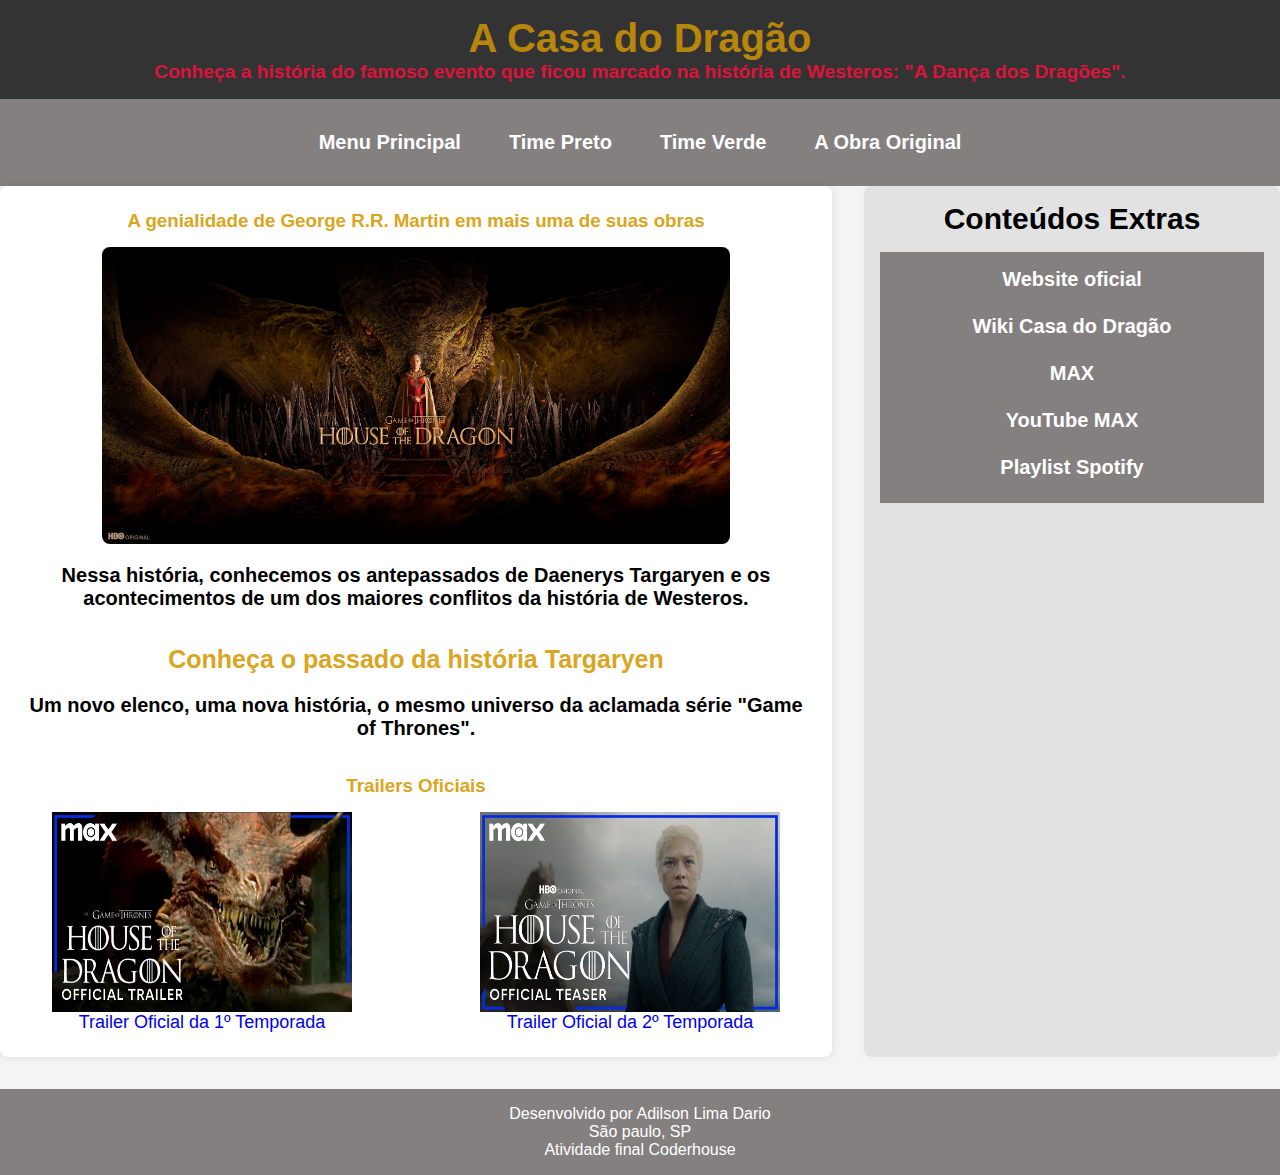
<file: entrega_2/index.html>
<!DOCTYPE html>
<html lang="pt-br">
<head>
  <meta charset="UTF-8">
  <meta name="viewport" content="width=device-width, initial-scale=1.0">
  <title>A Casa do Dragão</title>
  <link rel="stylesheet" href="index.css">  
</head>
<body>
  <header class="header">
    <h1>A Casa do Dragão</h1>
    <h2>Conheça a história do famoso evento que ficou marcado na história de Westeros: "A Dança dos Dragões".</h2>
  </header>
  <nav>
    <ul class="nav1">
        <li><a href="index.html">Menu Principal</a></li>
        <li><a href="blacks.html">Time Preto</a></li>
        <li><a href="greens.html">Time Verde</a></li>
        <li><a href="original.html">A Obra Original</a></li>
    </ul>
  </nav>
  
<div class="content-container">
<main class="main-content">
      <h3 class="subtitle">A genialidade de George R.R. Martin em mais uma de suas obras</h3>
      <img src="wallpaper1.jpg" img class="img" alt="Wallpaper principal">
      <p class="text">Nessa história, conhecemos os antepassados de Daenerys Targaryen e os acontecimentos de um dos maiores conflitos da história de Westeros.</p>
      <article>
        <h4 class="h4">Conheça o passado da história Targaryen</h4>
        <p class="text">Um novo elenco, uma nova história, o mesmo universo da aclamada série "Game of Thrones".</p>

        <h3 class="subtitle"> Trailers Oficiais</h3>
        <ul class="ultrailer">
        <li><a class="atrailer" href="https://www.youtube.com/watch?v=DotnJ7tTA34"> <img class="imgtrailer" src="season1.jpg"> Trailer Oficial da 1º Temporada</a></li>
        <li><a class="atrailer" href="https://www.youtube.com/watch?v=YN2H_sKcmGw&list=PLSduohp5OGX4fboWMhZuOqk27Zlq2EUeV"> <img class="imgtrailer" src="season 2.jpg"> Trailer Oficial da 2º Temporada</a></li>
        </ul>
      
  </main>
  <aside class="sidebar">
    <h2>Conteúdos Extras</h2>
    <nav>
      <ul>
        <li><a href="https://www.hbo.com/house-of-the-dragon">Website oficial</a></li>
        <li><a href="https://gameofthrones.fandom.com/pt-br/wiki/House_of_the_Dragon">Wiki Casa do Dragão</a></li>
        <li><a href="https://www.max.com/br/pt?utm_id=1011l5873&utm_source=digchic&utm_medium=affiliate&clickref=1101lyJaDHwi&gad_source=1&gclid=CjwKCAjwy8i0BhAkEiwAdFaeGKothVwg1LBsmXryLaMIg0ZqsEaGml15W250j-syJ6tujE3r27wVnxoCEbsQAvD_BwE">MAX</a></li>
        <li><a href="https://www.youtube.com/@StreamOnMax">YouTube MAX</a></li>
        <li><a href="https://open.spotify.com/intl-pt/album/5gD5rf2UnvG1TYUHVv4vjv?si=tFVCHf9vQ6Wj4YvXyGjpeA">Playlist Spotify</a></li>
      </ul>
  </aside>
 </article>
</div>
  <footer class="footer">
    <p>Desenvolvido por Adilson Lima Dario</p>
    <p>São paulo, SP</p>
    <p>Atividade final Coderhouse</p>
  </div>
  </footer>
</body>
</html>
</file>
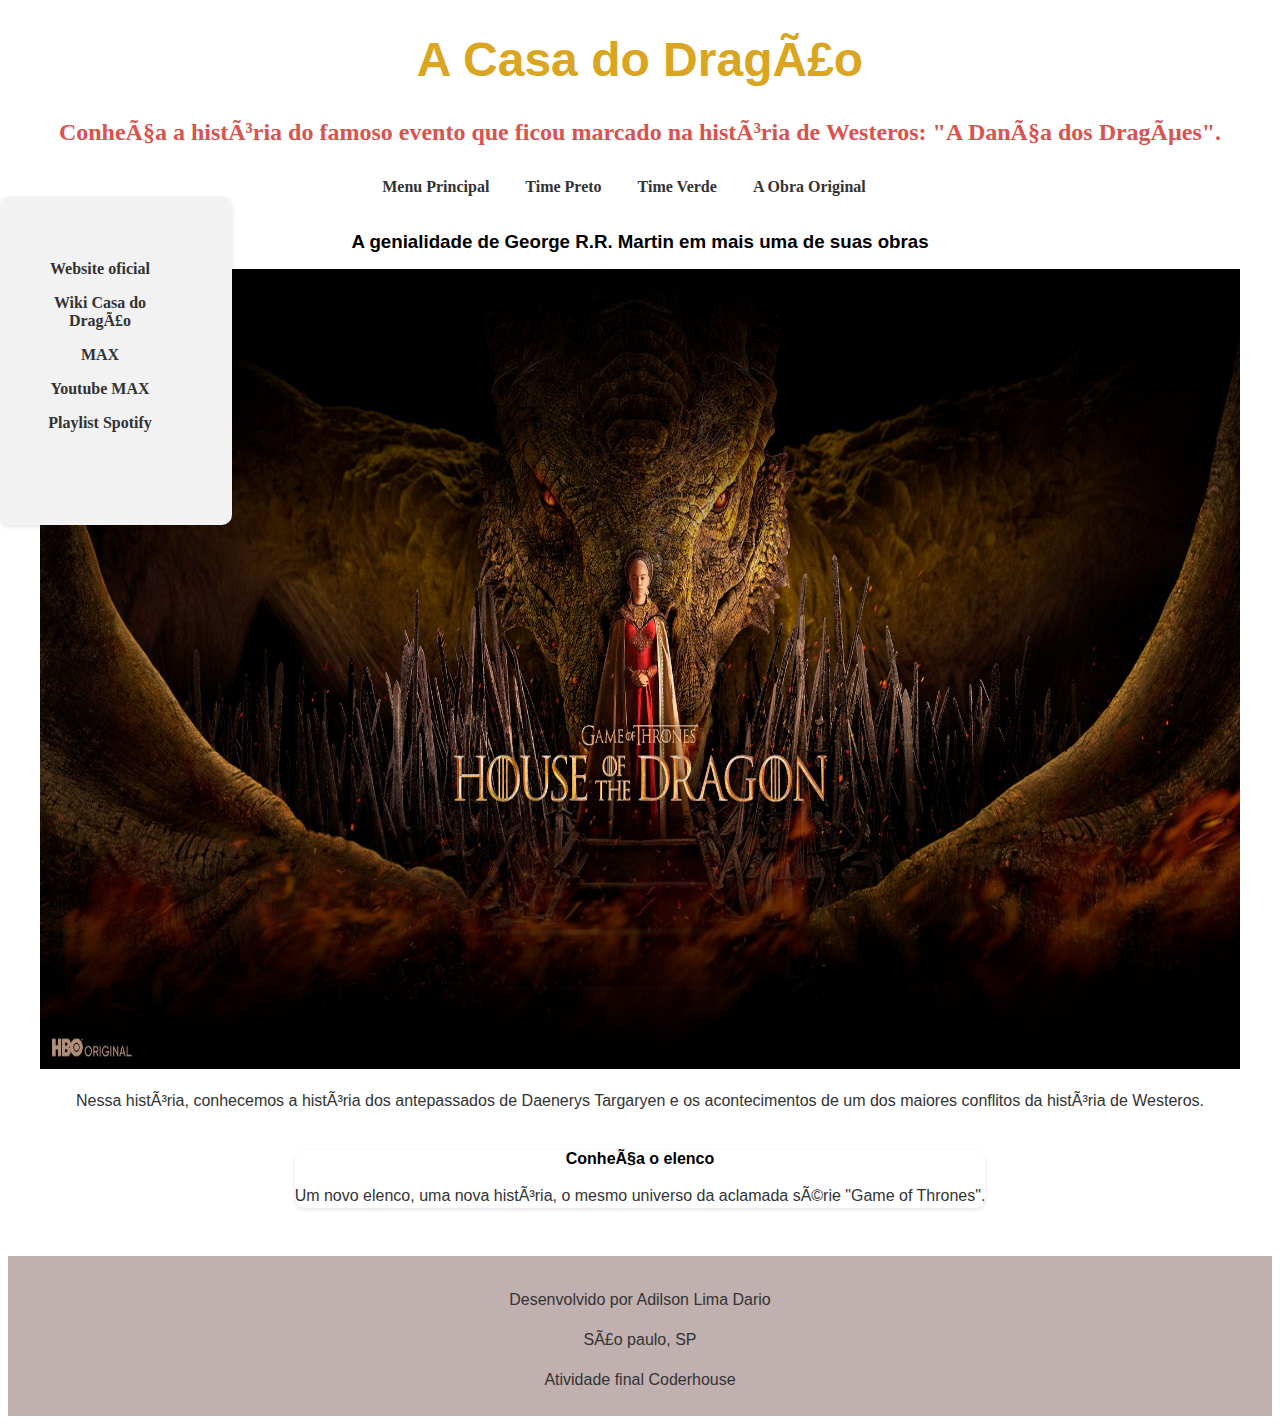
<file: projeto_final/index.html>
<!DOCTYPE html>
<html lang="português BR">

<head>
    <meta charset="UTF -8">
    <title>House of the Dragon</title>
    <meta name="description=" content="Conheça a história de Westeros 200 anos antes dos eventos de game of thrones">
    <link rel="stylesheet" href="index.css">
 </head>
   
<body>
    <header>
        <h1>A Casa do Dragão</h1>
            <h2>Conheça a história do famoso evento que ficou marcado na história de Westeros: "A Dança dos Dragões".</h2>
    </header>

    <nav>
        <ul>
            <li><a href="index.html">Menu Principal</a></li>
            <li><a href="blacks.html">Time Preto</a></li>
            <li><a href="greens.html">Time Verde</a></li>
            <li><a href="original.html">A Obra Original</a></li>
        </ul>
    </nav>

    <aside>
        <nav>
            <ul>
                <li><a href="https://www.hbo.com/house-of-the-dragon">Website oficial<a/></li>
                <li><a href="https://gameofthrones.fandom.com/pt-br/wiki/House_of_the_Dragon">Wiki Casa do Dragão</a></li>
                <li><a href="https://www.max.com/br/pt?utm_id=1011l5873&utm_source=digchic&utm_medium=affiliate&clickref=1101lyJaDHwi&gad_source=1&gclid=CjwKCAjwy8i0BhAkEiwAdFaeGKothVwg1LBsmXryLaMIg0ZqsEaGml15W250j-syJ6tujE3r27wVnxoCEbsQAvD_BwE">MAX</a></li>
                <li><a href="https://www.youtube.com/@StreamOnMax">Youtube MAX</a></li>
                <li><a href="https://open.spotify.com/intl-pt/album/5gD5rf2UnvG1TYUHVv4vjv?si=tFVCHf9vQ6Wj4YvXyGjpeA">Playlist Spotify</a></li>
        </ul>
        </nav>
    </aside>

    <main class="container">
       <div class="bloco-1">
                <h3>A genialidade de George R.R. Martin em mais uma de suas obras</h3>
                    <img src="wallpaper1.jpg" alt="Wallpaper principal">
                    <p> Nessa história, conhecemos a história dos antepassados de Daenerys Targaryen e os acontecimentos de um dos maiores conflitos da história de Westeros.</p>
            </article>
        </div>

           <div class="bloco-2">
            <article>
                <h4>Conheça o elenco</h4>
                    <p>Um novo elenco, uma nova história, o mesmo universo da aclamada série "Game of Thrones".</p>
            </article>
        </div> 
        </main>

    <footer>
        <p>Desenvolvido por Adilson Lima Dario</p>
        <p>São paulo, SP</p>
        <p>Atividade final Coderhouse</p>
    </footer>

</body>
</file>
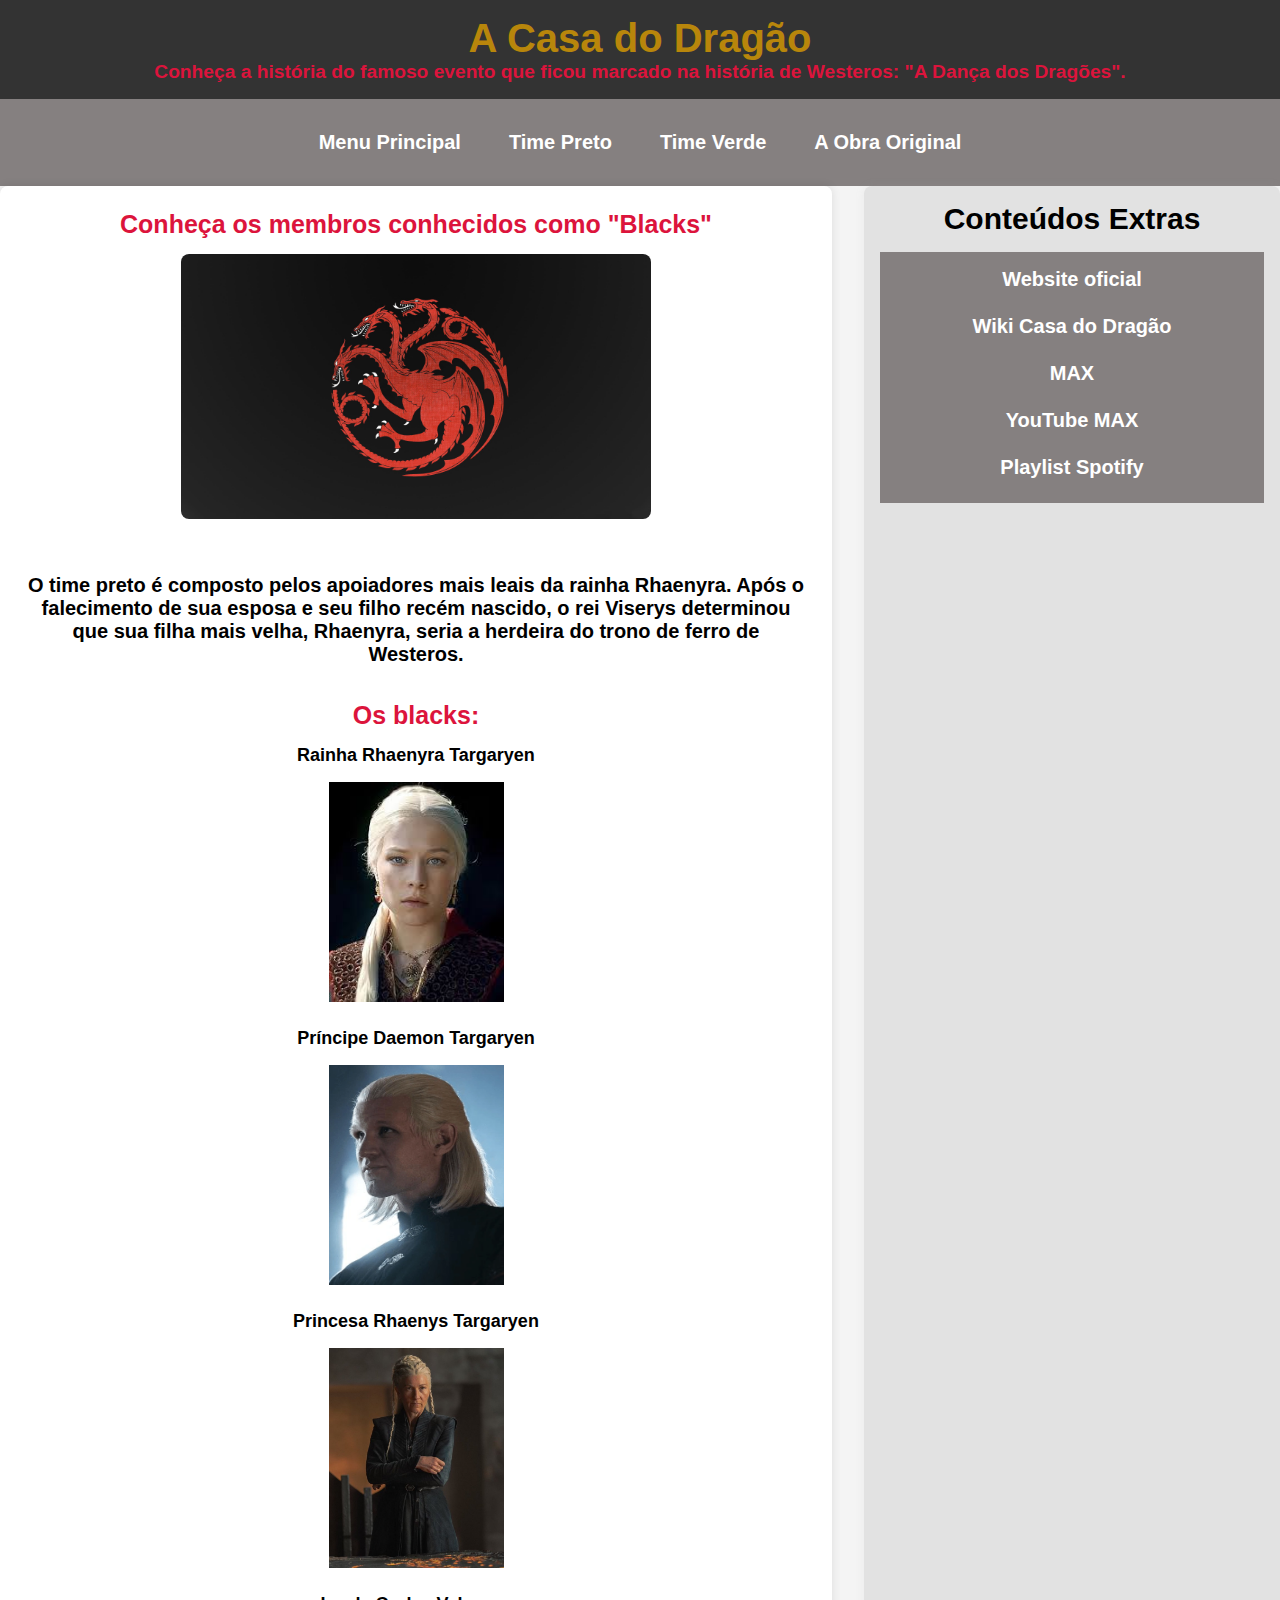
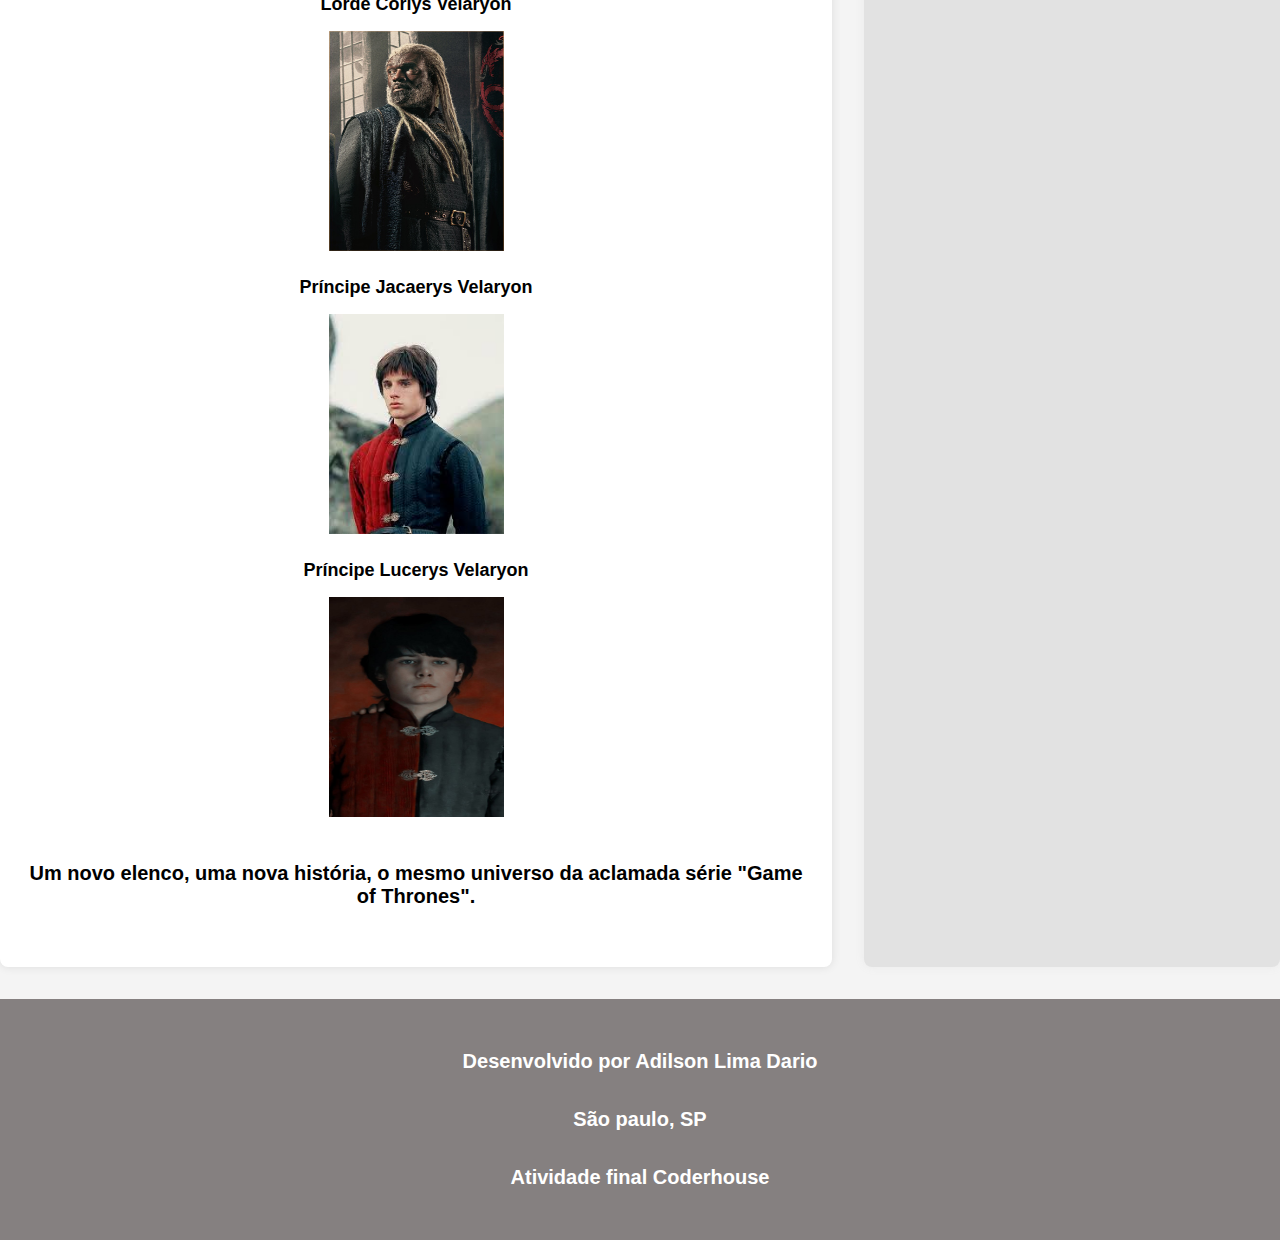
<file: entrega_2/blacks.html>
<!DOCTYPE html>
<html lang="pt-br">
<head>
  <meta charset="UTF-8">
  <meta name="viewport" content="width=device-width, initial-scale=1.0">
  <title>Blacks</title>
  <link rel="stylesheet" href="blacks.css">  
</head>
<body>
  <header class="header">
    <h1>A Casa do Dragão</h1>
    <h2>Conheça a história do famoso evento que ficou marcado na história de Westeros: "A Dança dos Dragões".</h2>
  </header>
  
  <nav>
    <ul class="nav1">
      <li><a href="index.html">Menu Principal</a></li>
      <li><a href="blacks.html">Time Preto</a></li>
      <li><a href="greens.html">Time Verde</a></li>
      <li><a href="original.html">A Obra Original</a></li>
    </ul>
  </nav>

  <div class="content-container">
    <main class="main-content">
      <h3 class="subtitle">Conheça os membros conhecidos como "Blacks"</h3>
        <img src="blackswall.jpg" class="img" alt="Blacks Wall">
        <p class="p">O time preto é composto pelos apoiadores mais leais da rainha Rhaenyra. Após o falecimento de sua esposa e seu filho recém nascido, o rei Viserys determinou que sua filha mais velha, Rhaenyra, seria a herdeira do trono de ferro de Westeros.</p>
       
        <h3 class="subtitle">Os blacks:</h3> 
        <ul class="ultrailer">
          <li><a class="atrailer">Rainha Rhaenyra Targaryen</a></li>
          <img src="rhaenyra.jpg" alt="Rhaenyra Targaryen" class="imgtrailer">
          <li><a class="atrailer">Príncipe Daemon Targaryen</a></li>
          <img src="daemon.jpg" alt="Daemon Targaryen" class="imgtrailer">
          <li><a class="atrailer">Princesa Rhaenys Targaryen</a></li>
          <img src="rhaenys.jpg" alt="Rhaenys Targaryen" class="imgtrailer">
          <li><a class="atrailer"> Lorde Corlys Velaryon</a></li>
          <img src="corlys.jpg" alt="Corlys Velaryon" class="imgtrailer">
          <li><a class="atrailer">Príncipe Jacaerys Velaryon</a></li>
          <img src="jacaerys.jpg" alt="Jacaerys Velaryon" class="imgtrailer">
          <li><a class="atrailer">Príncipe Lucerys Velaryon</a></li>
          <img src="lucerys.jpg" alt="Lucerys Velaryon" class="imgtrailer">
        </ul>
      
        <p class="p">Um novo elenco, uma nova história, o mesmo universo da aclamada série "Game of Thrones".</p>
      </main>
      <aside class="sidebar">
        <h2>Conteúdos Extras</h2>
        <nav>
        <ul>
          <li><a href="https://www.hbo.com/house-of-the-dragon">Website oficial</a></li>
          <li><a href="https://gameofthrones.fandom.com/pt-br/wiki/House_of_the_Dragon">Wiki Casa do Dragão</a></li>
          <li><a href="https://www.max.com/br/pt?utm_id=1011l5873&utm_source=digchic&utm_medium=affiliate&clickref=1101lyJaDHwi&gad_source=1&gclid=CjwKCAjwy8i0BhAkEiwAdFaeGKothVwg1LBsmXryLaMIg0ZqsEaGml15W250j-syJ6tujE3r27wVnxoCEbsQAvD_BwE">MAX</a></li>
          <li><a href="https://www.youtube.com/@StreamOnMax">YouTube MAX</a></li>
          <li><a href="https://open.spotify.com/intl-pt/album/5gD5rf2UnvG1TYUHVv4vjv?si=tFVCHf9vQ6Wj4YvXyGjpeA">Playlist Spotify</a></li>
        </ul>
      </nav>
      </aside>
  </div>
  
  <footer class="footer">
    <p>Desenvolvido por Adilson Lima Dario</p>
    <p>São paulo, SP</p>
    <p>Atividade final Coderhouse</p>
  </footer>
</body>
</html>
</file>
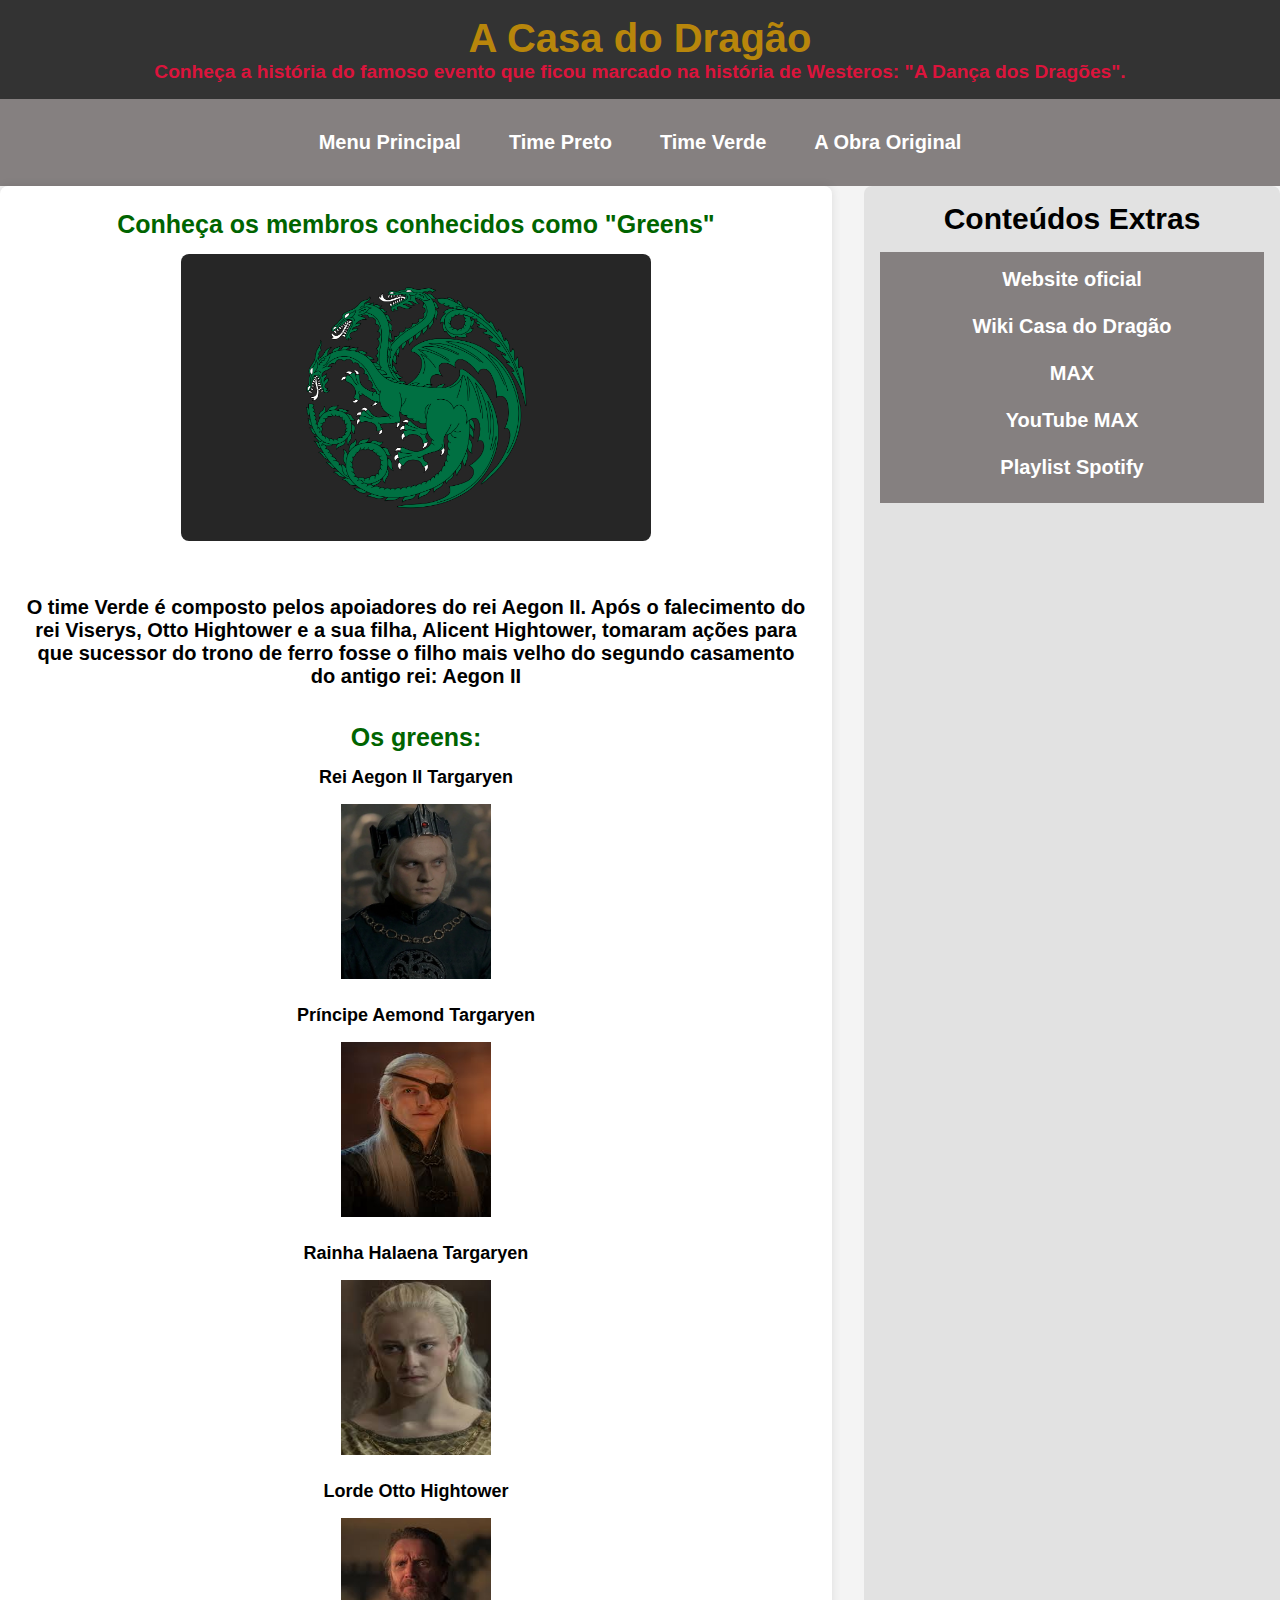
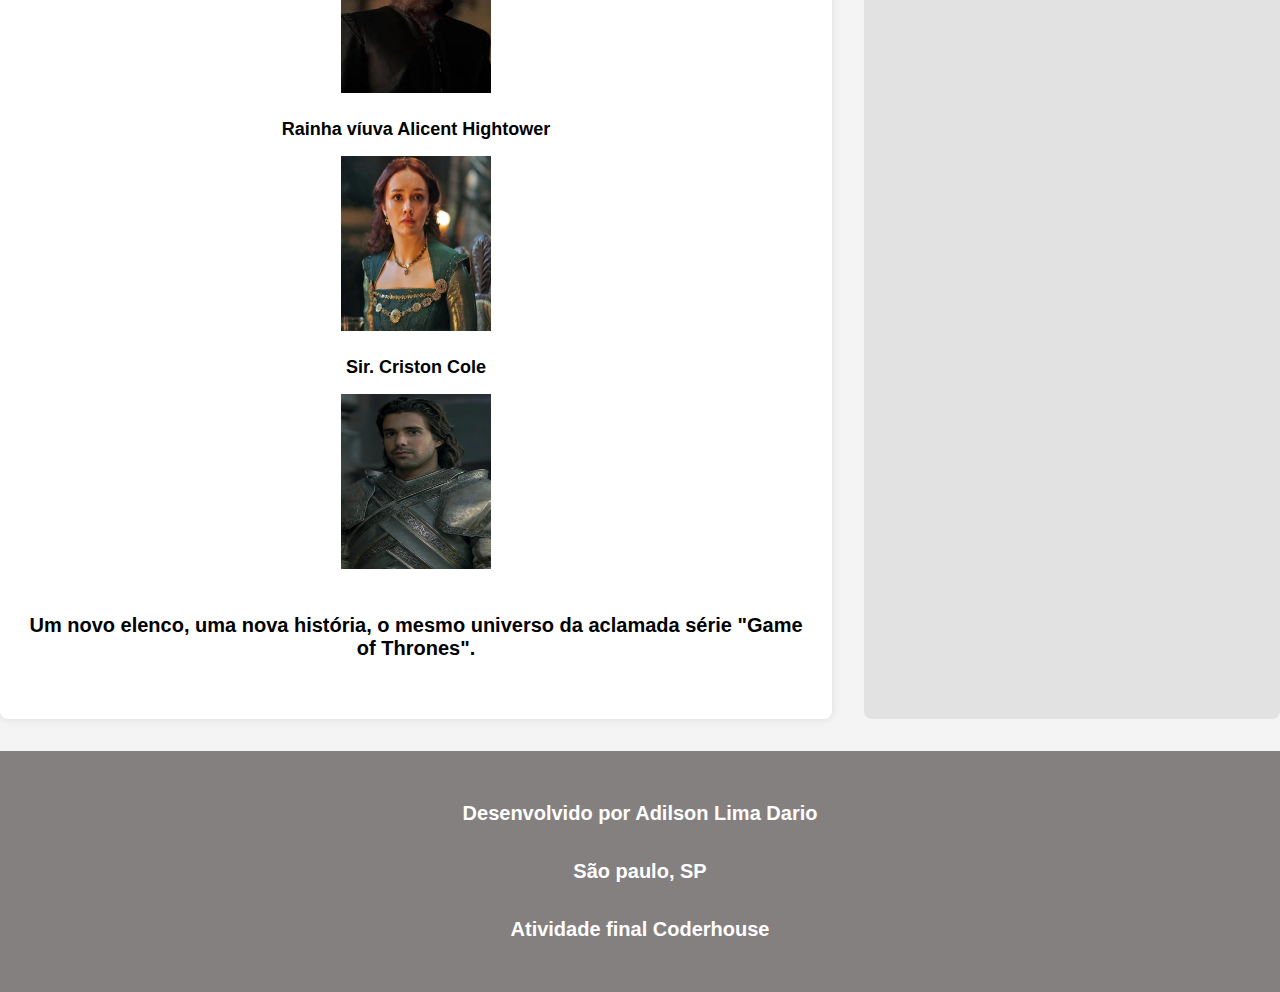
<file: entrega_2/greens.html>
<!DOCTYPE html>
<html lang="pt-br">
<head>
  <meta charset="UTF-8">
  <meta name="viewport" content="width=device-width, initial-scale=1.0">
  <title>Greens</title>
  <link rel="stylesheet" href="greens.css">  
</head>
<body>
  <header class="header">
    <h1>A Casa do Dragão</h1>
    <h2>Conheça a história do famoso evento que ficou marcado na história de Westeros: "A Dança dos Dragões".</h2>
  </header>
  
  <nav>
    <ul class="nav1">
      <li><a href="index.html">Menu Principal</a></li>
      <li><a href="blacks.html">Time Preto</a></li>
      <li><a href="greens.html">Time Verde</a></li>
      <li><a href="original.html">A Obra Original</a></li>
    </ul>
  </nav>

  <div class="content-container">
    <main class="main-content">
      <h3 class="subtitle">Conheça os membros conhecidos como "Greens"</h3>
        <img src="greenswall.jpg" class="img" alt="Blacks Wall">
        <p class="p">O time Verde é composto pelos apoiadores do rei Aegon II. Após o falecimento do rei Viserys, Otto Hightower e a sua filha, Alicent Hightower, tomaram ações para que sucessor do trono de ferro fosse o filho mais velho do segundo casamento do antigo rei: Aegon II</p>
        <h3 class="subtitle">Os greens:</h3>
        <ul class="ultrailer">
            <li><a class="atrailer"> Rei Aegon II Targaryen</a></li>
            <img src="aegon.jpg" class="imgtrailer">
            <li><a class="atrailer">Príncipe Aemond Targaryen</a></li>
            <img src="aemond.jpg" class="imgtrailer">
            <li><a class="atrailer">Rainha Halaena Targaryen</a></li>
            <img src="halaena.jpg" class="imgtrailer">
            <li><a class="atrailer">Lorde Otto Hightower</a></li>
            <img src="otto.jpg" class="imgtrailer">
            <li><a class="atrailer">Rainha víuva Alicent Hightower</a></li>
            <img src="alicent.jpg" class="imgtrailer">
            <li><a class="atrailer">Sir. Criston Cole</a></li>
            <img src="crisotn.jpg" class="imgtrailer">
        </ul>
      </nav>
        <p class="p">Um novo elenco, uma nova história, o mesmo universo da aclamada série "Game of Thrones".</p>
    </main>
    <aside class="sidebar">
      <h2>Conteúdos Extras</h2>
      <nav>
      <ul>
        <li><a href="https://www.hbo.com/house-of-the-dragon">Website oficial</a></li>
        <li><a href="https://gameofthrones.fandom.com/pt-br/wiki/House_of_the_Dragon">Wiki Casa do Dragão</a></li>
        <li><a href="https://www.max.com/br/pt?utm_id=1011l5873&utm_source=digchic&utm_medium=affiliate&clickref=1101lyJaDHwi&gad_source=1&gclid=CjwKCAjwy8i0BhAkEiwAdFaeGKothVwg1LBsmXryLaMIg0ZqsEaGml15W250j-syJ6tujE3r27wVnxoCEbsQAvD_BwE">MAX</a></li>
        <li><a href="https://www.youtube.com/@StreamOnMax">YouTube MAX</a></li>
        <li><a href="https://open.spotify.com/intl-pt/album/5gD5rf2UnvG1TYUHVv4vjv?si=tFVCHf9vQ6Wj4YvXyGjpeA">Playlist Spotify</a></li>
      </ul>
    </nav>
    </aside>
  </div>
  
  <footer>
    <p>Desenvolvido por Adilson Lima Dario</p>
    <p>São paulo, SP</p>
    <p>Atividade final Coderhouse</p>
  </footer>
</body>
</html>
</file>
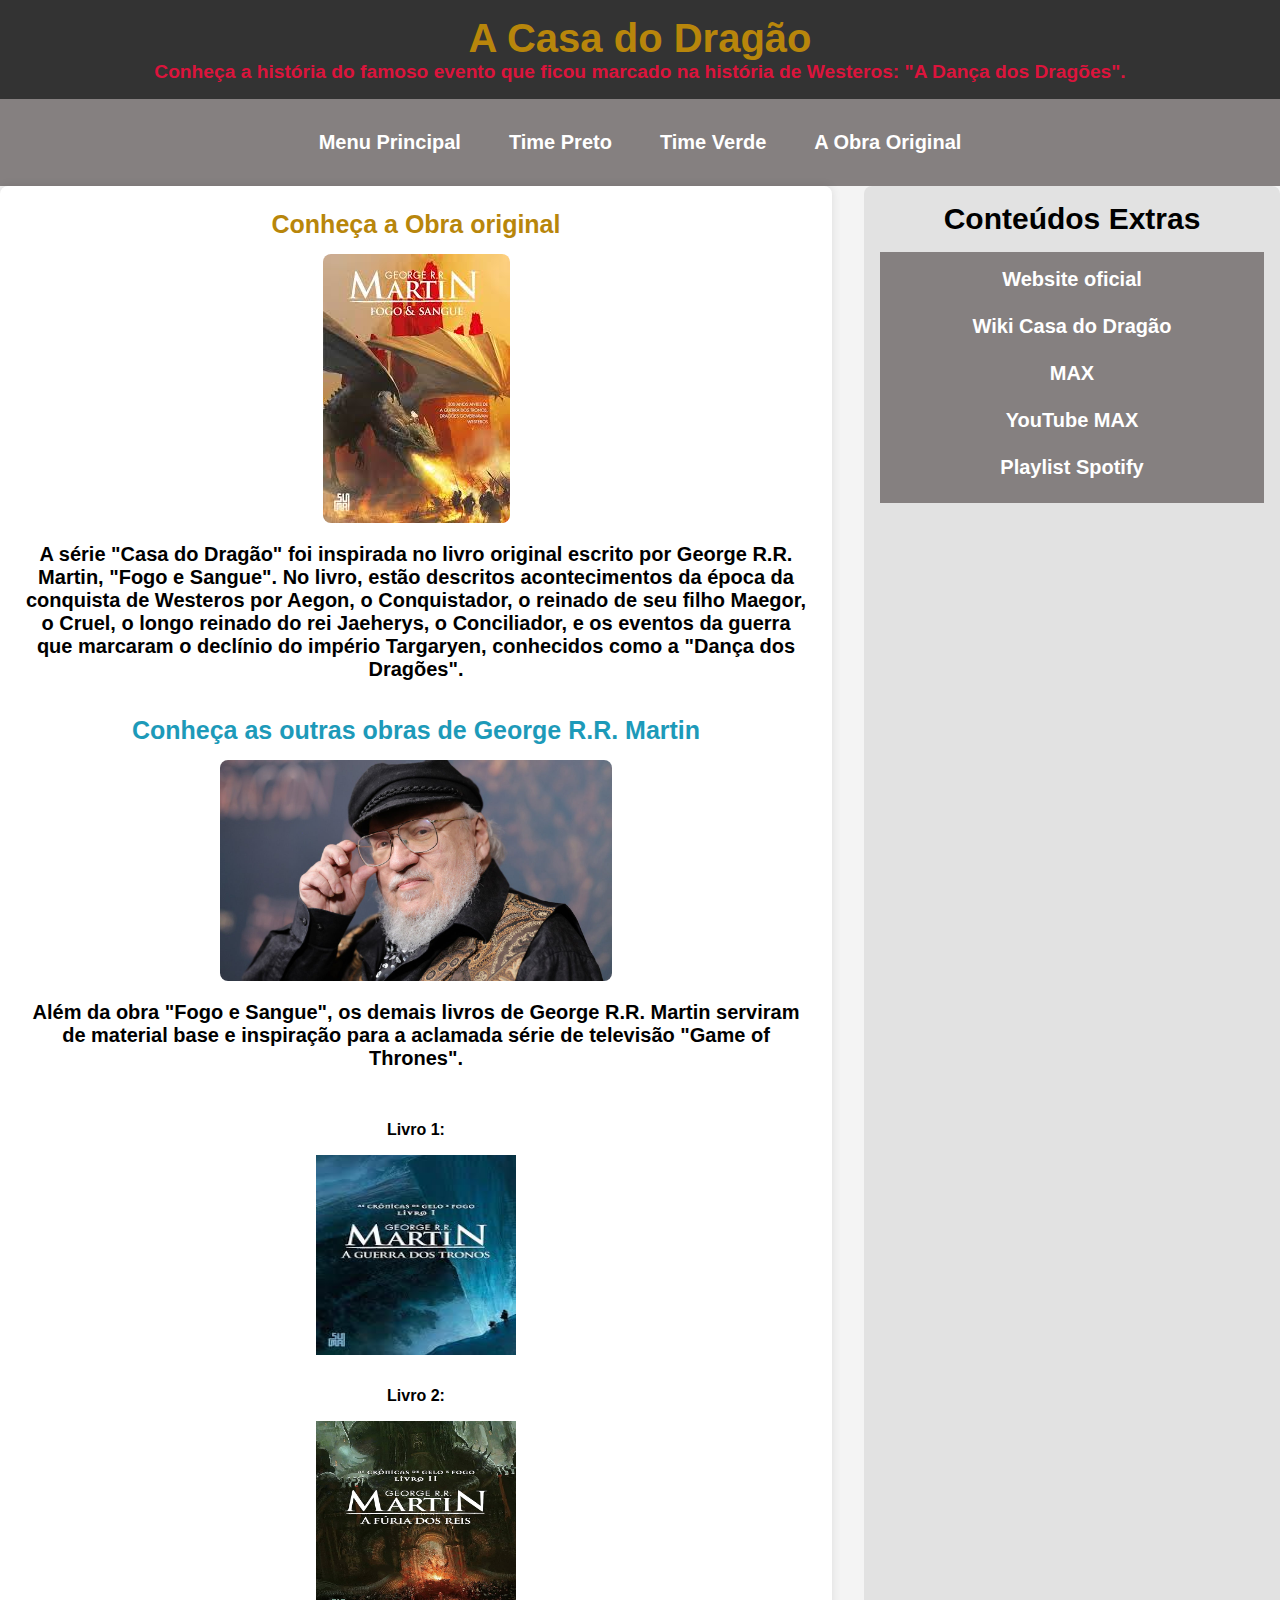
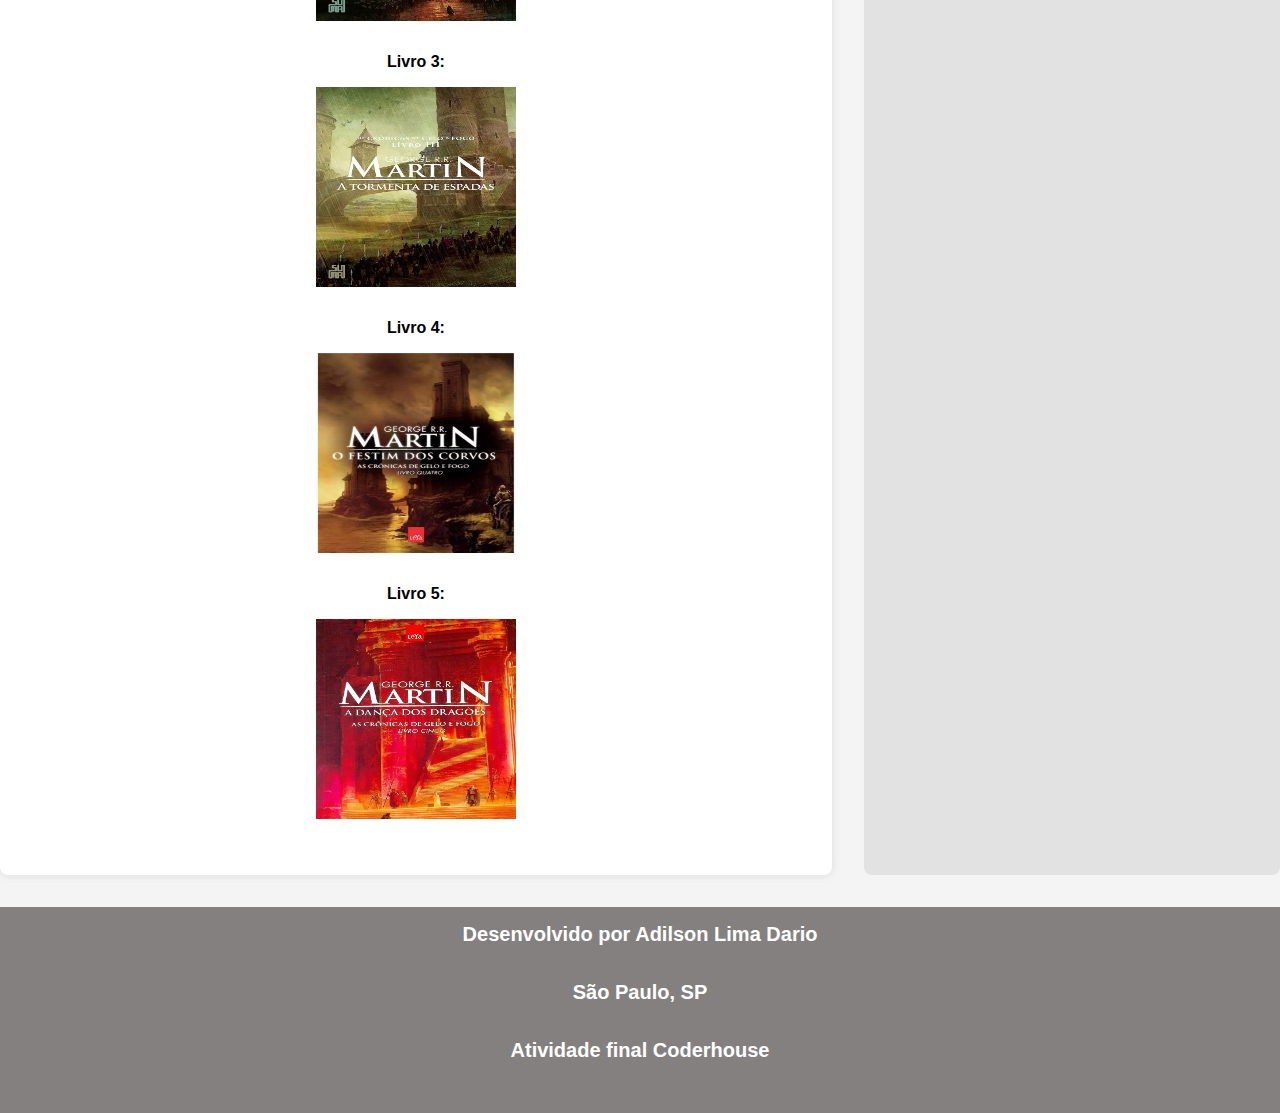
<file: entrega_2/original.html>
<!DOCTYPE html>
<html lang="pt-br">
<head>
  <meta charset="UTF-8">
  <meta name="viewport" content="width=device-width, initial-scale=1.0">
  <title>A Obra Original</title>
  <link rel="stylesheet" href="original.css">
</head>
<body>
  <header class="header">
    <h1>A Casa do Dragão</h1>
    <h2>Conheça a história do famoso evento que ficou marcado na história de Westeros: "A Dança dos Dragões".</h2>
  </header>

  <nav>
    <ul class="nav1">
      <li><a href="index.html">Menu Principal</a></li>
      <li><a href="blacks.html">Time Preto</a></li>
      <li><a href="greens.html">Time Verde</a></li>
      <li><a href="original.html">A Obra Original</a></li>
    </ul>
  </nav>

    <div class="content-container">
      <main class="main-content">
        <h3 class="subtitle">Conheça a Obra original</h3>
        <img src="fire.jpg" class="img" alt="Imagem representando fogo" class="img">
        <p class="p">A série "Casa do Dragão" foi inspirada no livro original escrito por George R.R. Martin, "Fogo e Sangue". No livro, estão descritos acontecimentos da época da conquista de Westeros por Aegon, o Conquistador, o reinado de seu filho Maegor, o Cruel, o longo reinado do rei Jaeherys, o Conciliador, e os eventos da guerra que marcaram o declínio do império Targaryen, conhecidos como a "Dança dos Dragões".</p>
        
        <article>
          <h4 class="h4">Conheça as outras obras de George R.R. Martin</h4>
          <img src="george.jpg" alt="Imagem representando gelo" class="img1">
          <p class="p">Além da obra "Fogo e Sangue", os demais livros de George R.R. Martin serviram de material base e inspiração para a aclamada série de televisão "Game of Thrones".</p>
        </article>

    <nav class="ul1">
        <ul class="ul1">
            <li>Livro 1:</li>
            <img src="livro1.jpg" class="imgtrailer">
            <li>Livro 2:</li>
            <img src="livro2.jpg" class="imgtrailer">
            <li>Livro 3:</li>
            <img src="livro3.jpg" class="imgtrailer">
            <li>Livro 4:</li>
            <img src="livro4.jpg" class="imgtrailer">
            <li>Livro 5:</li>
            <img src="livro5.jpg" class="imgtrailer">
          </ul>
        </nav>

      </main>

      <aside class="sidebar">
        <h2>Conteúdos Extras</h2>
        <nav>
          <ul>
            <li><a href="https://www.hbo.com/house-of-the-dragon">Website oficial</a></li>
            <li><a href="https://gameofthrones.fandom.com/pt-br/wiki/House_of_the_Dragon">Wiki Casa do Dragão</a></li>
            <li><a href="https://www.max.com/br/pt?utm_id=1011l5873&utm_source=digchic&utm_medium=affiliate&clickref=1101lyJaDHwi&gad_source=1&gclid=CjwKCAjwy8i0BhAkEiwAdFaeGKothVwg1LBsmXryLaMIg0ZqsEaGml15W250j-syJ6tujE3r27wVnxoCEbsQAvD_BwE">MAX</a></li>
            <li><a href="https://www.youtube.com/@StreamOnMax">YouTube MAX</a></li>
            <li><a href="https://open.spotify.com/intl-pt/album/5gD5rf2UnvG1TYUHVv4vjv?si=tFVCHf9vQ6Wj4YvXyGjpeA">Playlist Spotify</a></li>
          </ul>
        </nav>
      </aside>
    </div>


  <footer>
    <p>Desenvolvido por Adilson Lima Dario</p>
    <p>São Paulo, SP</p>
    <p>Atividade final Coderhouse</p>
  </footer>
</body>
</html>
</file>
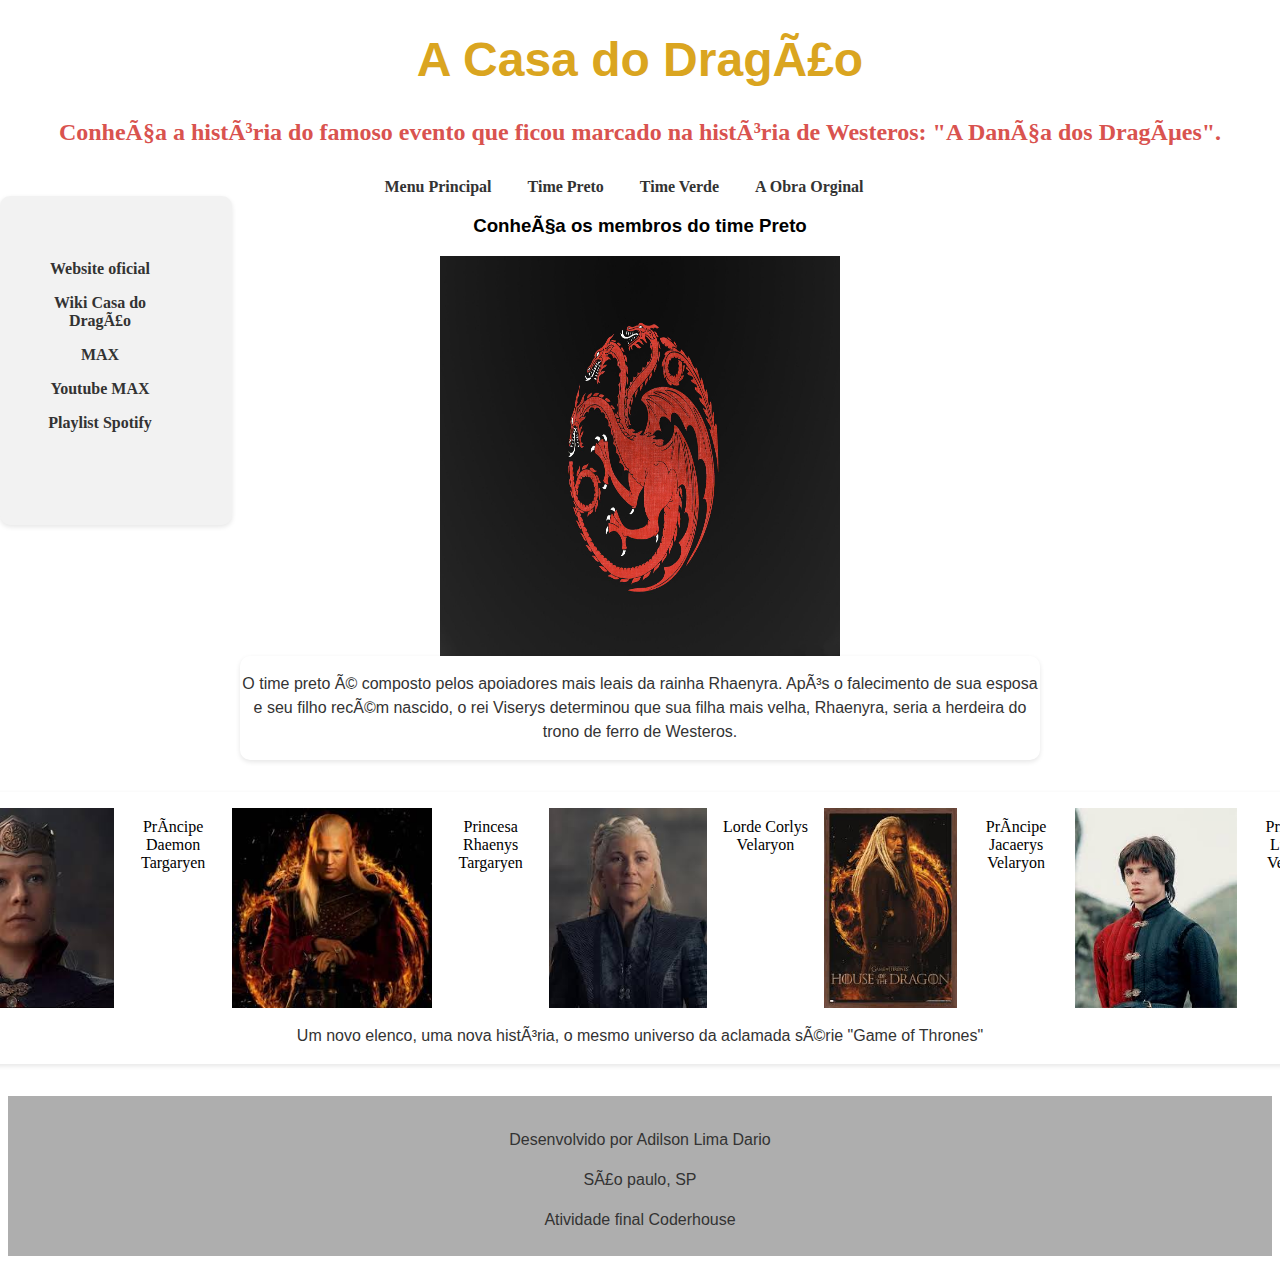
<file: projeto_final/blacks.html>
<!DOCTYPE html>
<html lang="português BR">

<head>
    <meta charset="UTF -8">
    <title>Time "Preto"</title>
    <meta name="description=" content="Conheça a história de Westeros 200 anos antes dos eventos de game of thrones">
    <link rel="stylesheet" href="blacks.css">
 </head>
   
<body>
    <header>
        <h1>A Casa do Dragão</h1>
            <h2>Conheça a história do famoso evento que ficou marcado na história de Westeros: "A Dança dos Dragões".</h2>
    </header>
    
    <nav>
        <ul>
            <li><a href="index.html">Menu Principal</a></li>
            <li><a href="blacks.html">Time Preto</a></li>
            <li><a href="greens.html">Time Verde</a></li>
            <li><a href="original.html">A Obra Orginal</a></li>
        </ul>
    </nav>

    <aside>
        <nav>
            <ul>
                <li><a href="https://www.hbo.com/house-of-the-dragon">Website oficial<a/></li>
                <li><a href="https://gameofthrones.fandom.com/pt-br/wiki/House_of_the_Dragon">Wiki Casa do Dragão</a></li>
                <li><a href="https://www.max.com/br/pt?utm_id=1011l5873&utm_source=digchic&utm_medium=affiliate&clickref=1101lyJaDHwi&gad_source=1&gclid=CjwKCAjwy8i0BhAkEiwAdFaeGKothVwg1LBsmXryLaMIg0ZqsEaGml15W250j-syJ6tujE3r27wVnxoCEbsQAvD_BwE">MAX</a></li>
                <li><a href="https://www.youtube.com/@StreamOnMax">Youtube MAX</a></li>
                <li><a href="https://open.spotify.com/intl-pt/album/5gD5rf2UnvG1TYUHVv4vjv?si=tFVCHf9vQ6Wj4YvXyGjpeA">Playlist Spotify</a></li>
        </ul>
        </nav>
    </aside>

    <main class="container2">
        <h3>Conheça os membros do time Preto</h3>
            <img src="blackswall.jpg" class=img1>
            <article>
                    <p>O time preto é composto pelos apoiadores mais leais da rainha Rhaenyra. Após o falecimento de sua esposa e seu filho recém nascido, o rei Viserys determinou que sua filha mais velha, Rhaenyra, seria a herdeira do trono de ferro de Westeros.</p>
            </article>

            <article>
                <ul>
                    <li>Rainha Rhaenyra Targaryen</li>
                    <img src="rhaenyra.jpg">
                    <li>Príncipe Daemon Targaryen</li>
                    <img src="daemon.jpg">
                    <li>Princesa Rhaenys Targaryen</li>
                    <img src="rhaenys.jpg">
                    <li>Lorde Corlys Velaryon</li>
                    <img src="corlys.jpg">
                    <li>Príncipe Jacaerys Velaryon</li>
                    <img src="jacaerys.jpg">
                    <li>Príncipe Lucerys Velaryon</li>
                    <img src="lucerys.jpg">
                </ul>

                    <p>Um novo elenco, uma nova história, o mesmo universo da aclamada série "Game of Thrones"</p>
            </article>
        </main>

    <footer>
        <p>Desenvolvido por Adilson Lima Dario</p>
        <p>São paulo, SP</p>
        <p>Atividade final Coderhouse</p>
    </footer>

</body>
</file>
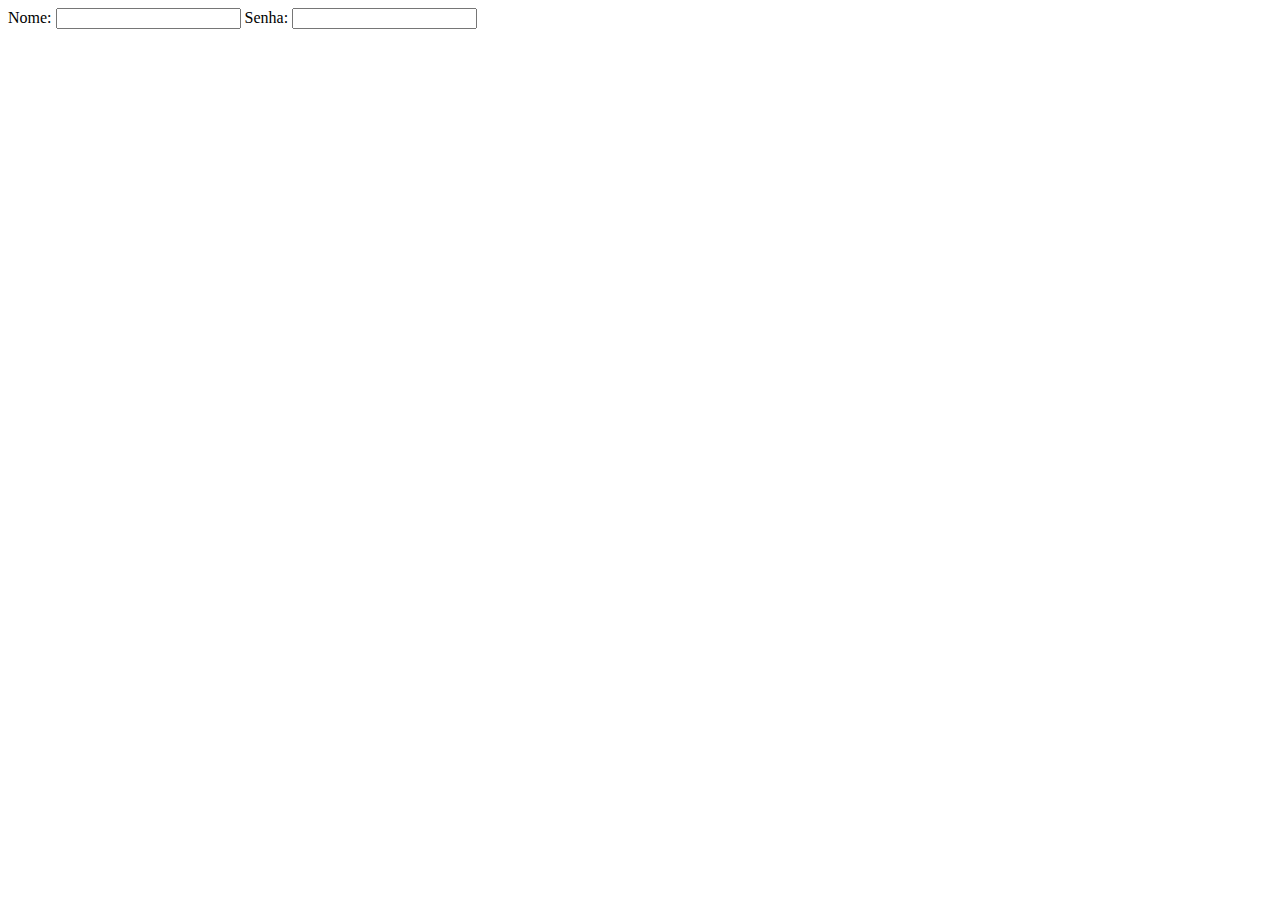
<file: projeto_final/form.html>
<!DOCTYPE html>
<html lang="português BR"

<head>
    <meta charset="UTF -8">
    <title>Formulário Adilson</title>
 </head>
<body>
      <form accept="#">
        <label for="fname"> Nome:</label>
        <input type="text" name="fname" id="fname"/>
        <label for="senha"> Senha: </label>
        <input type="password" name="senha" id="senha" />
      </form>
</body>

</html>
</file>
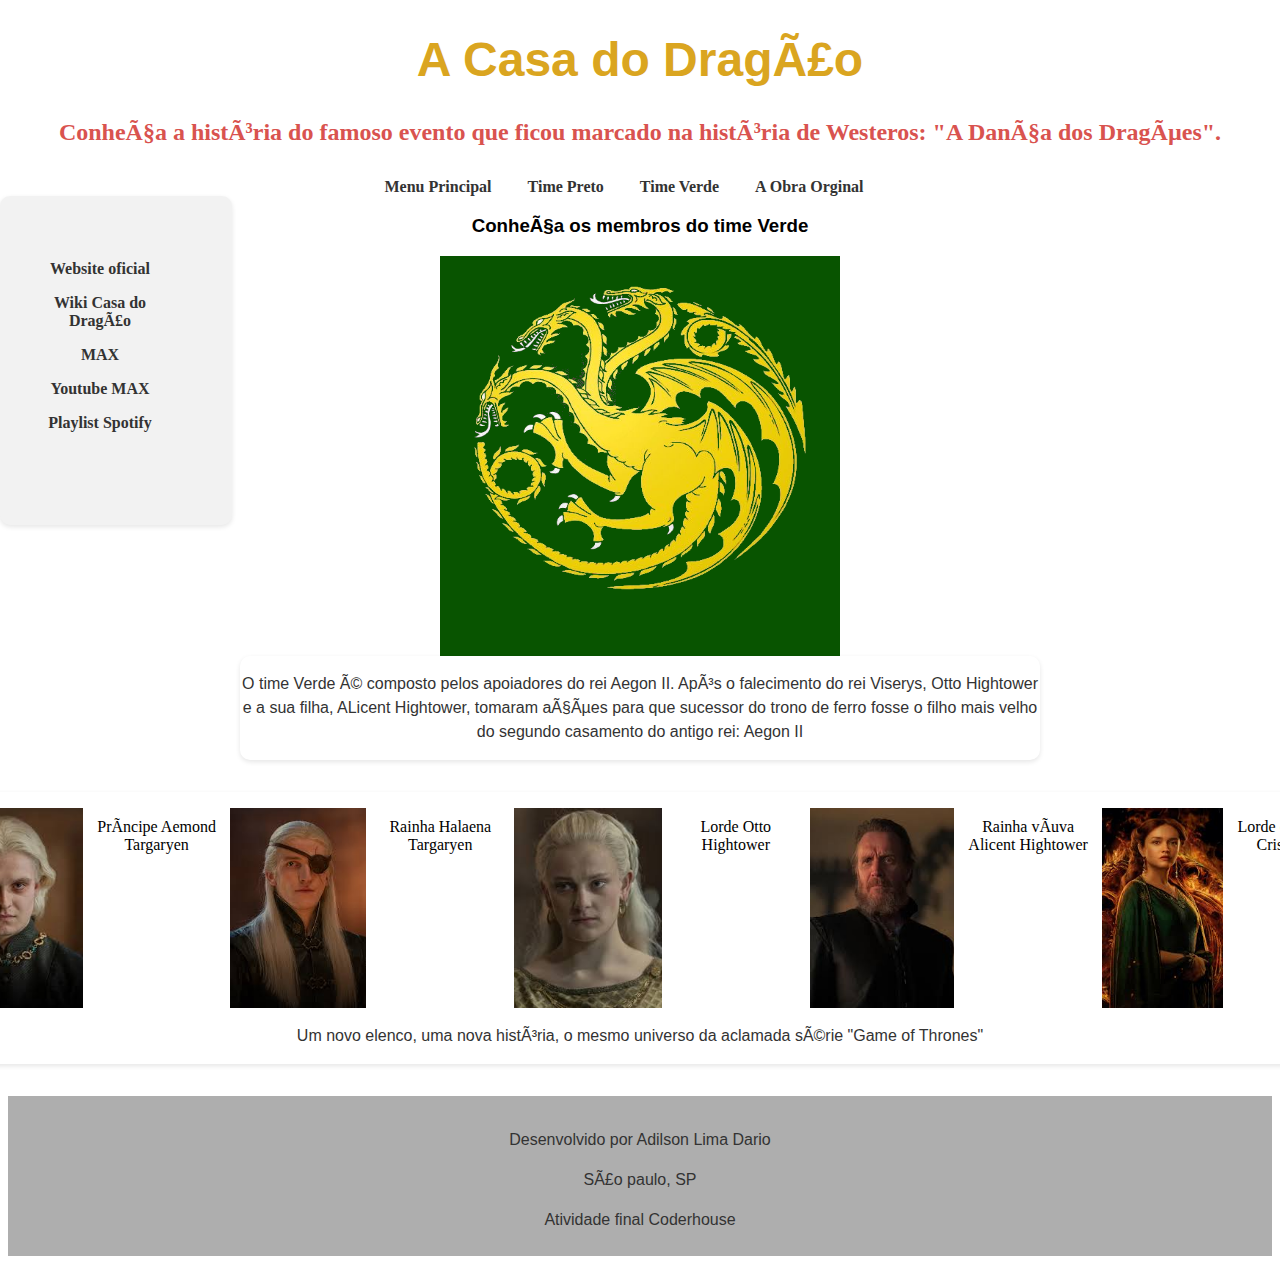
<file: projeto_final/greens.html>
<!DOCTYPE html>
<html lang="português BR">

<head>
    <meta charset="UTF -8">
    <title>Time "Verde"</title>
    <meta name="description=" content="Conheça a história de Westeros 200 anos antes dos eventos de game of thrones">
    <link rel="stylesheet" href="greens.css">
 </head>
   
<body>
    <header>
        <h1>A Casa do Dragão</h1>
            <h2>Conheça a história do famoso evento que ficou marcado na história de Westeros: "A Dança dos Dragões".</h2>
    </header>

    <nav>
        <ul>
            <li><a href="index.html">Menu Principal</a></li>
            <li><a href="blacks.html">Time Preto</a></li>
            <li><a href="greens.html">Time Verde</a></li>
            <li><a href="original.html">A Obra Orginal</a></li>
        </ul>
    </nav>

    <aside>
        <nav>
            <ul>
                <li><a href="https://www.hbo.com/house-of-the-dragon">Website oficial<a/></li>
                <li><a href="https://gameofthrones.fandom.com/pt-br/wiki/House_of_the_Dragon">Wiki Casa do Dragão</a></li>
                <li><a href="https://www.max.com/br/pt?utm_id=1011l5873&utm_source=digchic&utm_medium=affiliate&clickref=1101lyJaDHwi&gad_source=1&gclid=CjwKCAjwy8i0BhAkEiwAdFaeGKothVwg1LBsmXryLaMIg0ZqsEaGml15W250j-syJ6tujE3r27wVnxoCEbsQAvD_BwE">MAX</a></li>
                <li><a href="https://www.youtube.com/@StreamOnMax">Youtube MAX</a></li>
                <li><a href="https://open.spotify.com/intl-pt/album/5gD5rf2UnvG1TYUHVv4vjv?si=tFVCHf9vQ6Wj4YvXyGjpeA">Playlist Spotify</a></li>
        </ul>
        </nav>
    </aside>

    <main class="container2">
        <h3>Conheça os membros do time Verde</h3>
            <img src="greenswall.png" class="img1">
            <article>
                    <p>O time Verde é composto pelos apoiadores do rei Aegon II. Após o falecimento do rei Viserys, Otto Hightower e a sua filha, ALicent Hightower, tomaram ações para que sucessor do trono de ferro fosse o filho mais velho do segundo casamento do antigo rei: Aegon II</p>
            </article>

            <article>
                <ul>
                    <li>Rei Aegon II Targaryen</li>
                    <img src="aegon.jpg">
                    <li>Príncipe Aemond Targaryen</li>
                    <img src="aemond.jpg">
                    <li>Rainha Halaena Targaryen</li>
                    <img src="halaena.jpg">
                    <li>Lorde Otto Hightower</li>
                    <img src="otto.jpg">
                    <li>Rainha víuva Alicent Hightower</li>
                    <img src="alicent.jpg">
                    <li>Lorde comandante Criston Cole</li>
                    <img src="crisotn.jpg">
                </ul>
                
                    <p>Um novo elenco, uma nova história, o mesmo universo da aclamada série "Game of Thrones"</p>
            </article>
        </main>

    <footer>
        <p>Desenvolvido por Adilson Lima Dario</p>
        <p>São paulo, SP</p>
        <p>Atividade final Coderhouse</p>
    </footer>

</body>
</file>
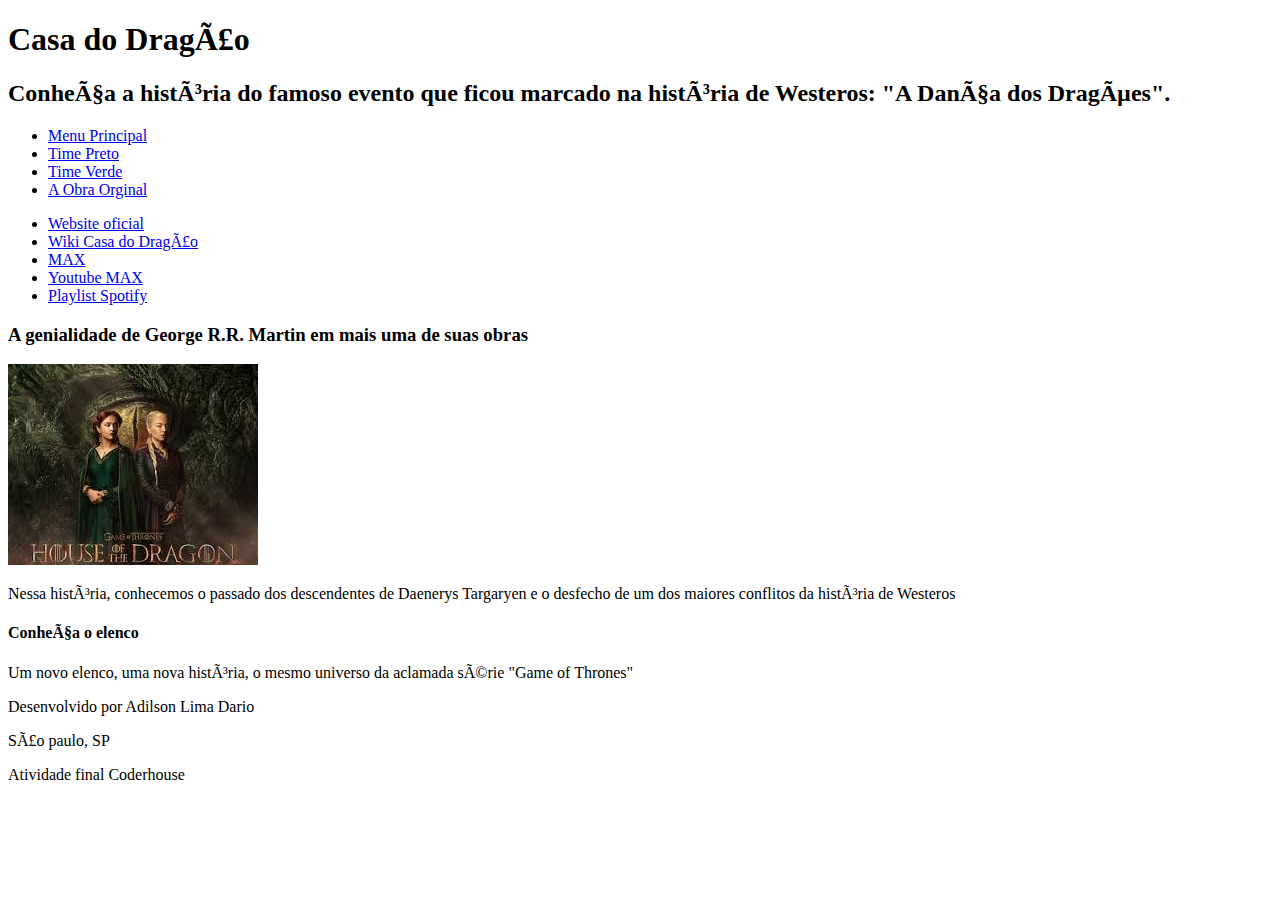
<file: projeto_final/Home.html>
<!DOCTYPE html>
<html lang="português BR">

<head>
    <meta charset="UTF -8">
    <title>House of the Dragon</title>
    <meta name="description=" content="Conheça a história de Westeros 200 anos antes dos eventos de game of thrones">
    <link rel="stylesheet" href="Home.css">
 </head>
   
<body>
    <header>
        <h1>Casa do Dragão</h1>
            <h2>Conheça a história do famoso evento que ficou marcado na história de Westeros: "A Dança dos Dragões".</h2>
    </header>

<nav>
    <ul>
        <li><a href="home.html">Menu Principal</a></li>
        <li><a href="blacks.html">Time Preto</a></li>
        <li><a href="greens.html">Time Verde</a></li>
        <li><a href="original.html">A Obra Orginal</a></li>
    </ul>
</nav>

    <aside>
        <nav>
            <ul>
                <li><a href="https://www.hbo.com/house-of-the-dragon">Website oficial<a/></li>
                <li><a href="https://gameofthrones.fandom.com/pt-br/wiki/House_of_the_Dragon">Wiki Casa do Dragão</a></li>
                <li><a href="https://www.max.com/br/pt?utm_id=1011l5873&utm_source=digchic&utm_medium=affiliate&clickref=1101lyJaDHwi&gad_source=1&gclid=CjwKCAjwy8i0BhAkEiwAdFaeGKothVwg1LBsmXryLaMIg0ZqsEaGml15W250j-syJ6tujE3r27wVnxoCEbsQAvD_BwE">MAX</a></li>
                <li><a href="https://www.youtube.com/@StreamOnMax">Youtube MAX</a></li>
                <li><a href="https://open.spotify.com/intl-pt/album/5gD5rf2UnvG1TYUHVv4vjv?si=tFVCHf9vQ6Wj4YvXyGjpeA">Playlist Spotify</a></li>
        </ul>
        </nav>
    </aside>

    <main>
       <div>
                <h3>A genialidade de George R.R. Martin em mais uma de suas obras</h3>
                    <img src="wallpaper.jpg" alt="Wallpaper principal">
                    <p> Nessa história, conhecemos o passado dos descendentes de Daenerys Targaryen e o desfecho de um dos maiores conflitos da história de Westeros</p>
            </article>
        </div>

           <div>
            <article>
                <h4>Conheça o elenco</h4>
                    <p>Um novo elenco, uma nova história, o mesmo universo da aclamada série "Game of Thrones"</p>
            </article>
        </div> 
        </main>

    <footer>
        <p>Desenvolvido por Adilson Lima Dario</p>
        <p>São paulo, SP</p>
        <p>Atividade final Coderhouse</p>
    </footer>

</body>
</file>
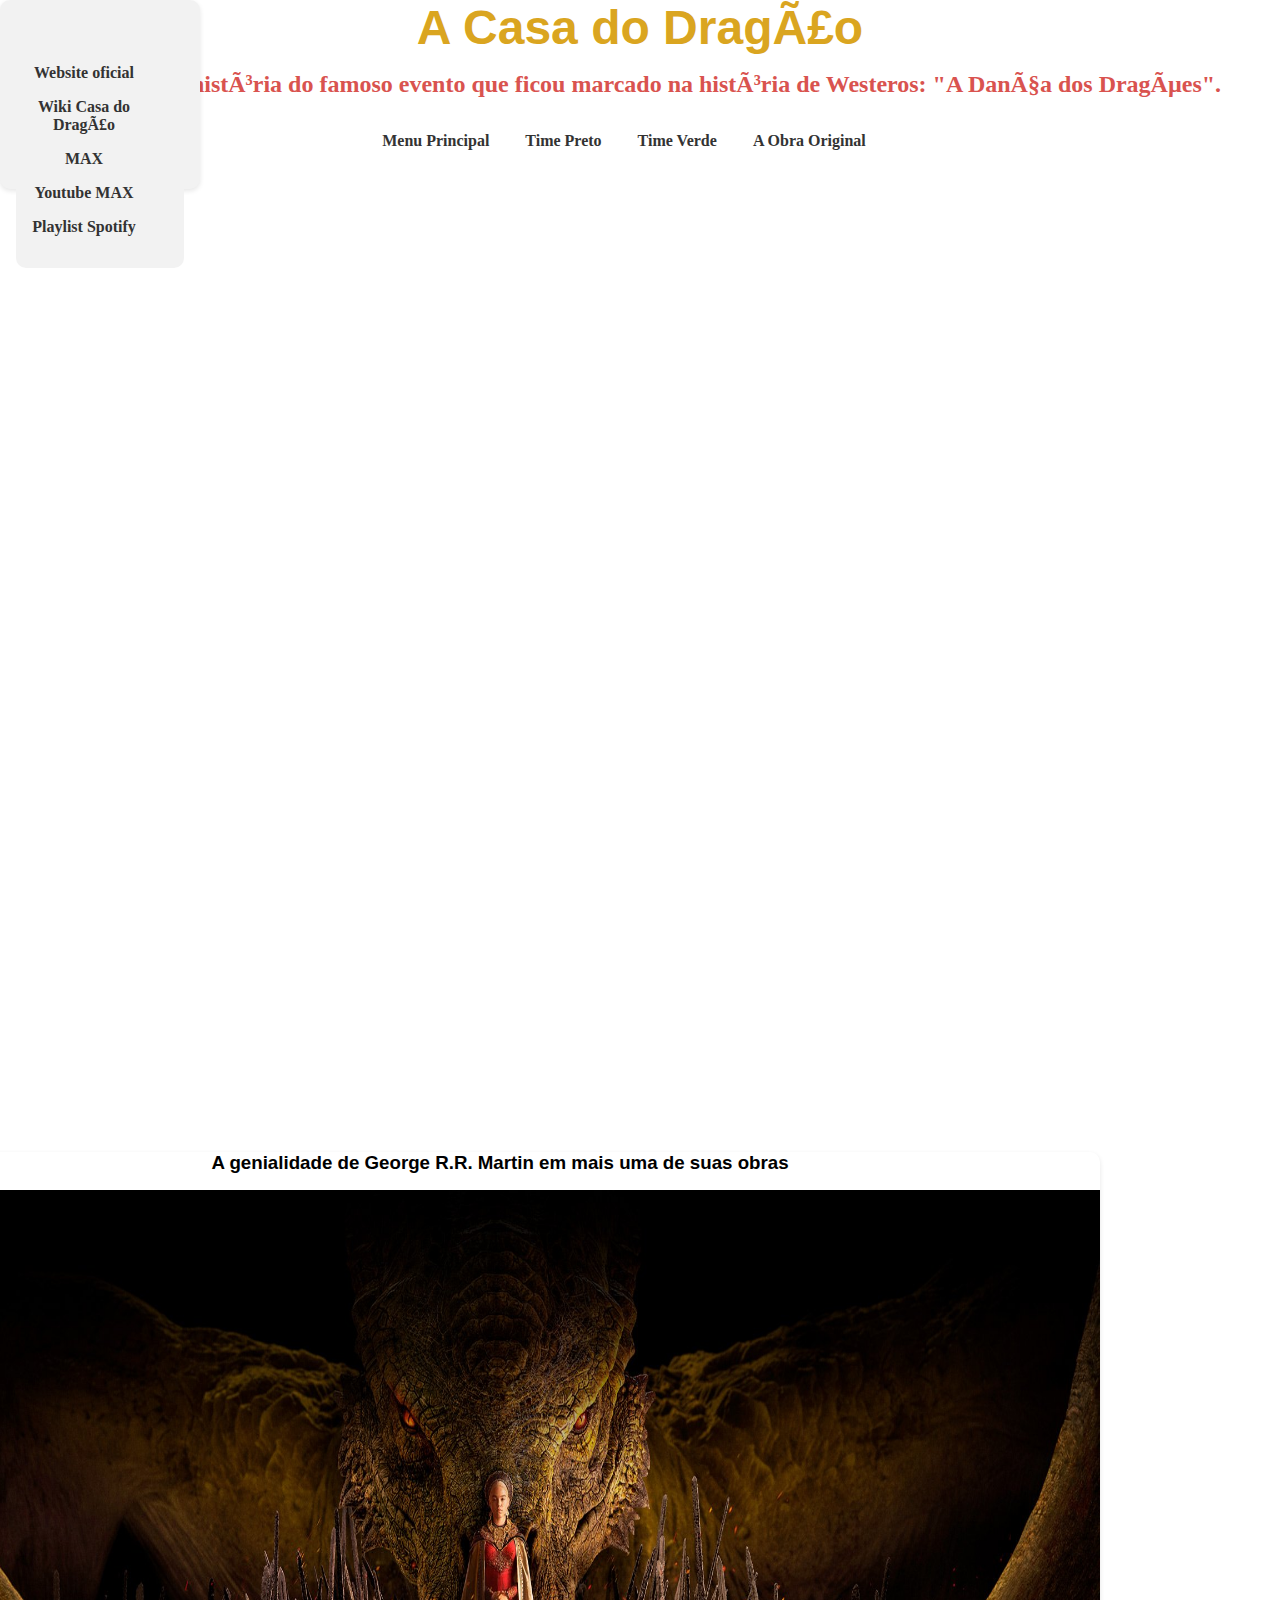
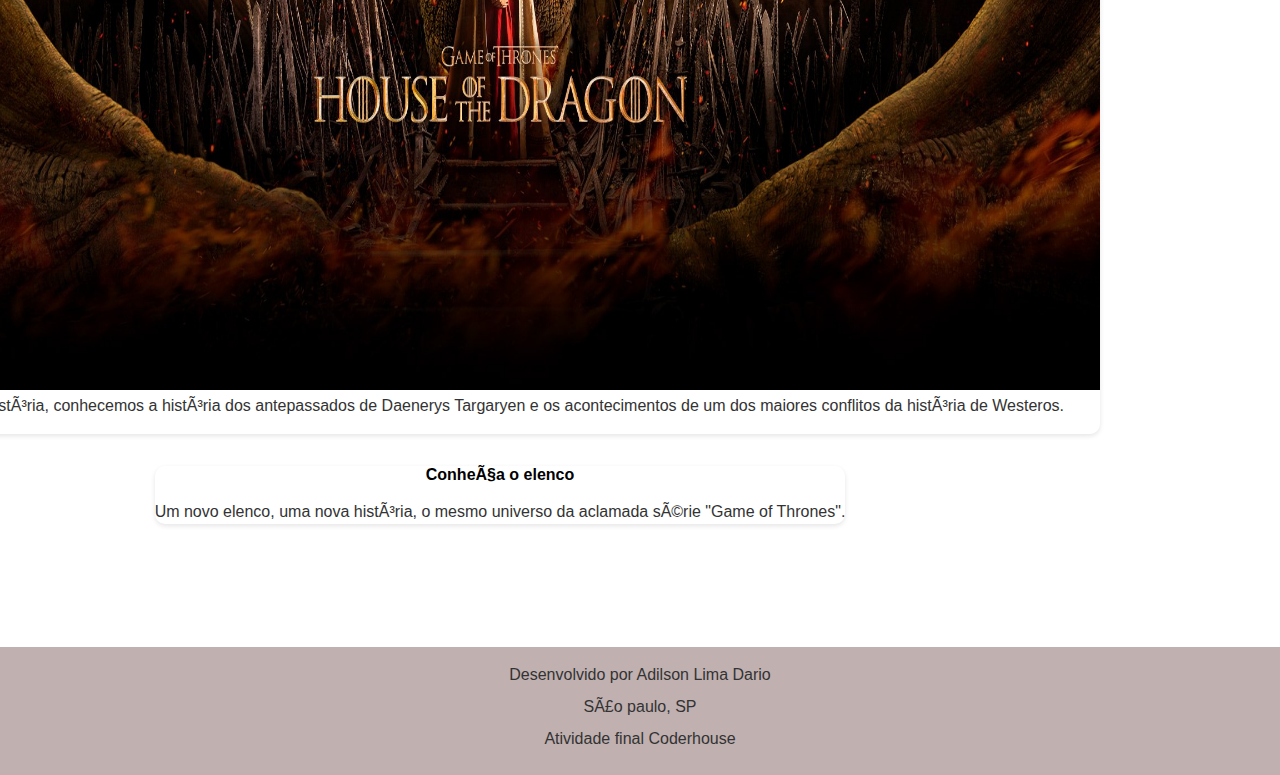
<file: projeto_final/index1.html>
<!DOCTYPE html>
<html lang="português BR">

<head>
    <meta charset="UTF -8">
    <title>House of the Dragon</title>
    <meta name="description=" content="Conheça a história de Westeros 200 anos antes dos eventos de game of thrones">
    <link rel="stylesheet" href="index1.css">
 </head>
   
<body>
    <section class="grid">
        <header class="header">
        <h1>A Casa do Dragão</h1>
        <h2>Conheça a história do famoso evento que ficou marcado na história de Westeros: "A Dança dos Dragões".</h2>  
        </header>    

        <nav class="nav">
        <ul>
            <li><a href="index.html">Menu Principal</a></li>
            <li><a href="blacks.html">Time Preto</a></li>
            <li><a href="greens.html">Time Verde</a></li>
            <li><a href="original.html">A Obra Original</a></li>
        </ul>
        </nav>

        <aside class="aside">
            <nav>
                <ul>
                    <li><a href="https://www.hbo.com/house-of-the-dragon">Website oficial</a></li>
                    <li><a href="https://gameofthrones.fandom.com/pt-br/wiki/House_of_the_Dragon">Wiki Casa do Dragão</a></li>
                    <li><a href="https://www.max.com/br/pt?utm_id=1011l5873&utm_source=digchic&utm_medium=affiliate&clickref=1101lyJaDHwi&gad_source=1&gclid=CjwKCAjwy8i0BhAkEiwAdFaeGKothVwg1LBsmXryLaMIg0ZqsEaGml15W250j-syJ6tujE3r27wVnxoCEbsQAvD_BwE">MAX</a></li>
                    <li><a href="https://www.youtube.com/@StreamOnMax">Youtube MAX</a></li>
                    <li><a href="https://open.spotify.com/intl-pt/album/5gD5rf2UnvG1TYUHVv4vjv?si=tFVCHf9vQ6Wj4YvXyGjpeA">Playlist Spotify</a></li>
            </ul>
            </nav>
        </aside>
        
        <main class="main">
            <article>
                <h3>A genialidade de George R.R. Martin em mais uma de suas obras</h3>
                    <img src="wallpaper1.jpg" alt="Wallpaper principal">
                    <p> Nessa história, conhecemos a história dos antepassados de Daenerys Targaryen e os acontecimentos de um dos maiores conflitos da história de Westeros.</p>
            </article>
        </div>

           <div class="bloco-2">
            <article>
                <h4>Conheça o elenco</h4>
                    <p>Um novo elenco, uma nova história, o mesmo universo da aclamada série "Game of Thrones".</p>
            </article>
        </div> 

        </main>
        

    </section>
    <footer class="footer">
        <p>Desenvolvido por Adilson Lima Dario</p>
        <p>São paulo, SP</p>
        <p>Atividade final Coderhouse</p>
    </footer>
</file>
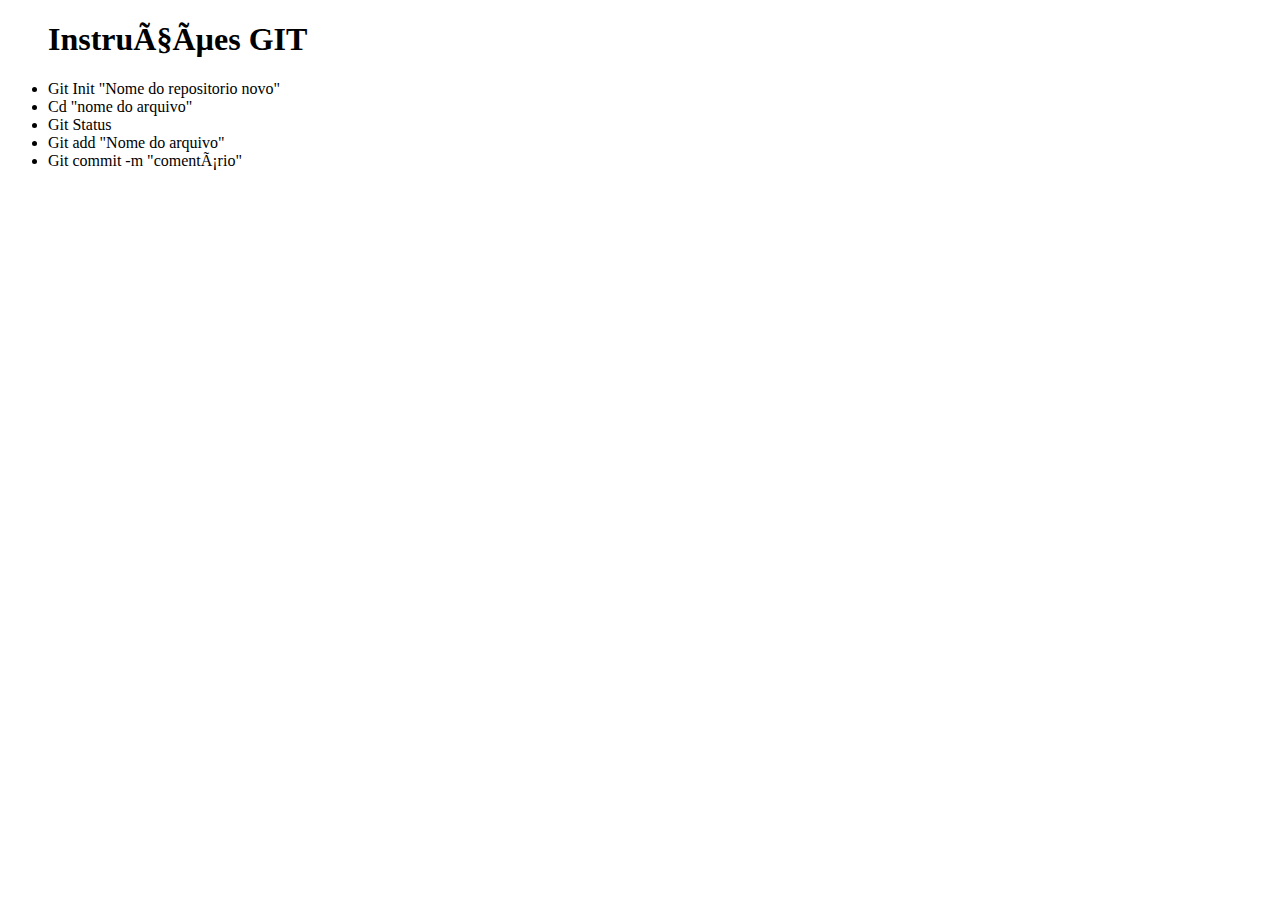
<file: projeto_final/lista.html>
<!DOCTYPE html>
<html lang="português BR"

<head>
    <meta charset="UTF -8">
    <title>Lista Adilson</title>
 </head>
<body>
    <ul>
        <h1>Instruções GIT</h1>
        <li>Git Init "Nome do repositorio novo"</li>
        <li>Cd "nome do arquivo"</li>
        <li>Git Status</li>
        <li>Git add "Nome do arquivo"</li>
        <li>Git commit -m "comentário"</li>
    </ul>

      
</body>

</html>
</file>
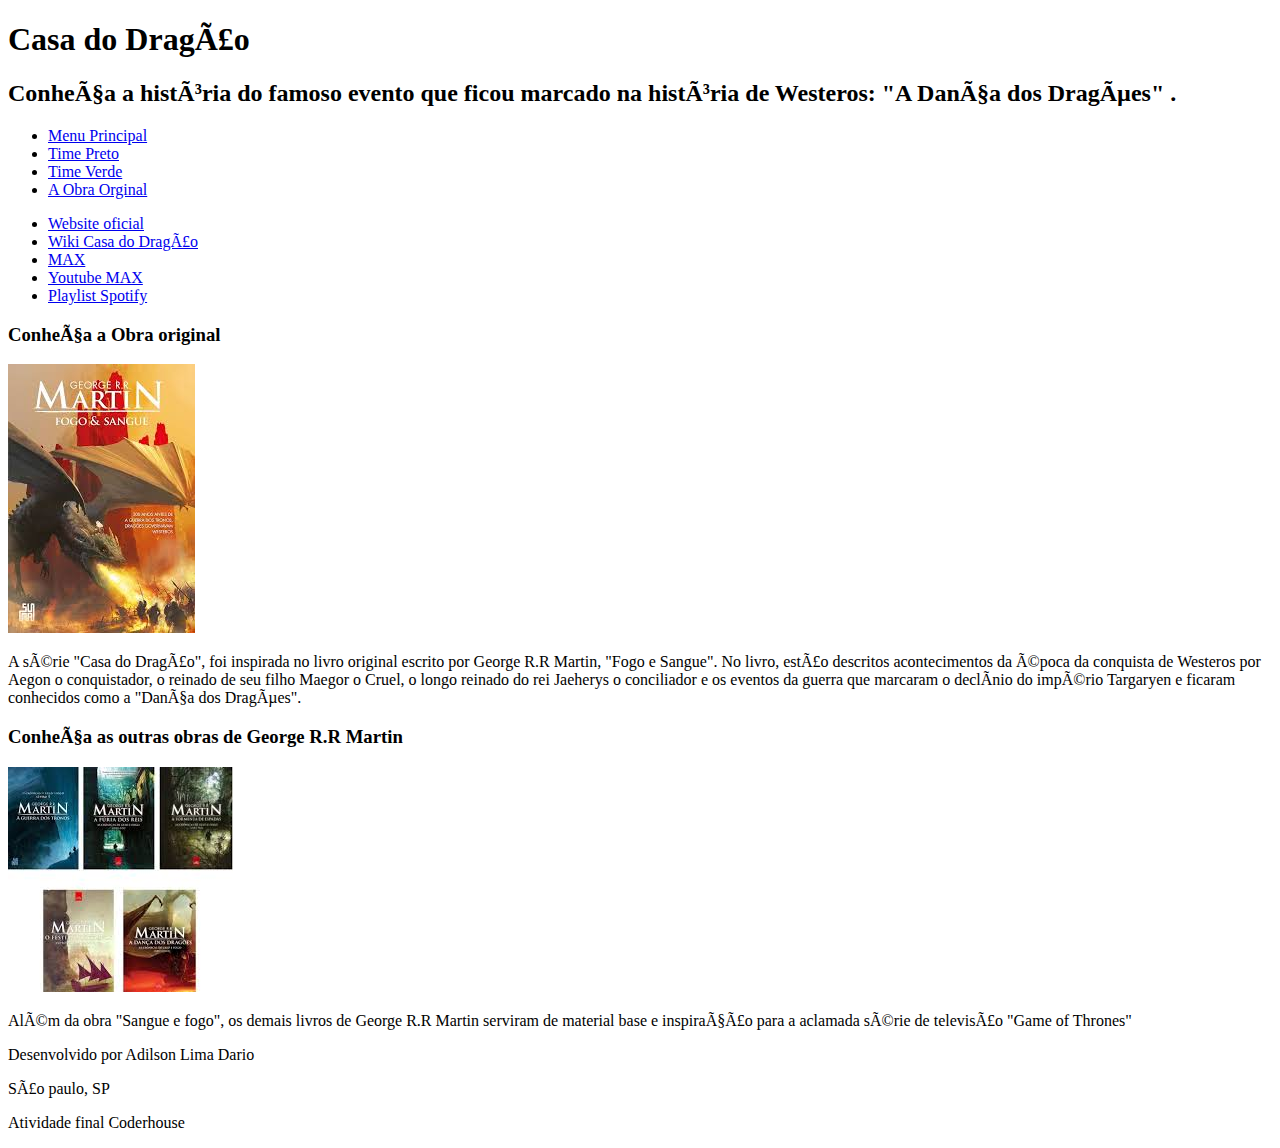
<file: projeto_final/original.html>
<!DOCTYPE html>
<html lang="português BR">

<head>
    <meta charset="UTF -8">
    <title>House of the Dragon</title>
    <meta name="description=" content="Conheça a história de Westeros 200 anos antes dos eventos de game of thrones">
    <link rel="stylesheet" href="Home.css">
 </head>
   
<body>
    <header>
        <h1>Casa do Dragão</h1>
            <h2>Conheça a história do famoso evento que ficou marcado na história de Westeros: "A Dança dos Dragões" .</h2>
    </header>

    <nav>
        <ul>
            <li><a href="home.html">Menu Principal</a></li>
            <li><a href="blacks.html">Time Preto</a></li>
            <li><a href="greens.html">Time Verde</a></li>
            <li><a href="original.html">A Obra Orginal</a></li>
        </ul>
    </nav>

    <aside>
        <nav>
            <ul>
                <li><a href="https://www.hbo.com/house-of-the-dragon">Website oficial<a/></li>
                <li><a href="https://gameofthrones.fandom.com/pt-br/wiki/House_of_the_Dragon">Wiki Casa do Dragão</a></li>
                <li><a href="https://www.max.com/br/pt?utm_id=1011l5873&utm_source=digchic&utm_medium=affiliate&clickref=1101lyJaDHwi&gad_source=1&gclid=CjwKCAjwy8i0BhAkEiwAdFaeGKothVwg1LBsmXryLaMIg0ZqsEaGml15W250j-syJ6tujE3r27wVnxoCEbsQAvD_BwE">MAX</a></li>
                <li><a href="https://www.youtube.com/@StreamOnMax">Youtube MAX</a></li>
                <li><a href="https://open.spotify.com/intl-pt/album/5gD5rf2UnvG1TYUHVv4vjv?si=tFVCHf9vQ6Wj4YvXyGjpeA">Playlist Spotify</a></li>
        </ul>
        </nav>
    </aside>

    <main>
       <div>
        <article>
                <h3>Conheça a Obra original</h3>
                    <img src="fire.jpg">
                    <p>A série "Casa do Dragão", foi inspirada no livro original escrito por George R.R Martin, "Fogo e Sangue". No livro, estão descritos acontecimentos da época da conquista de Westeros por Aegon o conquistador, o reinado de seu filho Maegor o Cruel, o longo reinado do rei Jaeherys o conciliador e os eventos da guerra que marcaram o declínio do império Targaryen e ficaram conhecidos como a "Dança dos Dragões". </p>
            </article>
        </div>

        <div>
            <article>
                <h3>Conheça as outras obras de George R.R Martin</h3>
                    <img src="gelo.jpg">
                    <p>Além da obra "Sangue e fogo", os demais livros de George R.R Martin serviram de material base e inspiração para a aclamada série de televisão "Game of Thrones"</p>
            </article>
        </div> 
        </main>

    <footer>
        <p>Desenvolvido por Adilson Lima Dario</p>
        <p>São paulo, SP</p>
        <p>Atividade final Coderhouse</p>
    </footer>

</body>
</file>
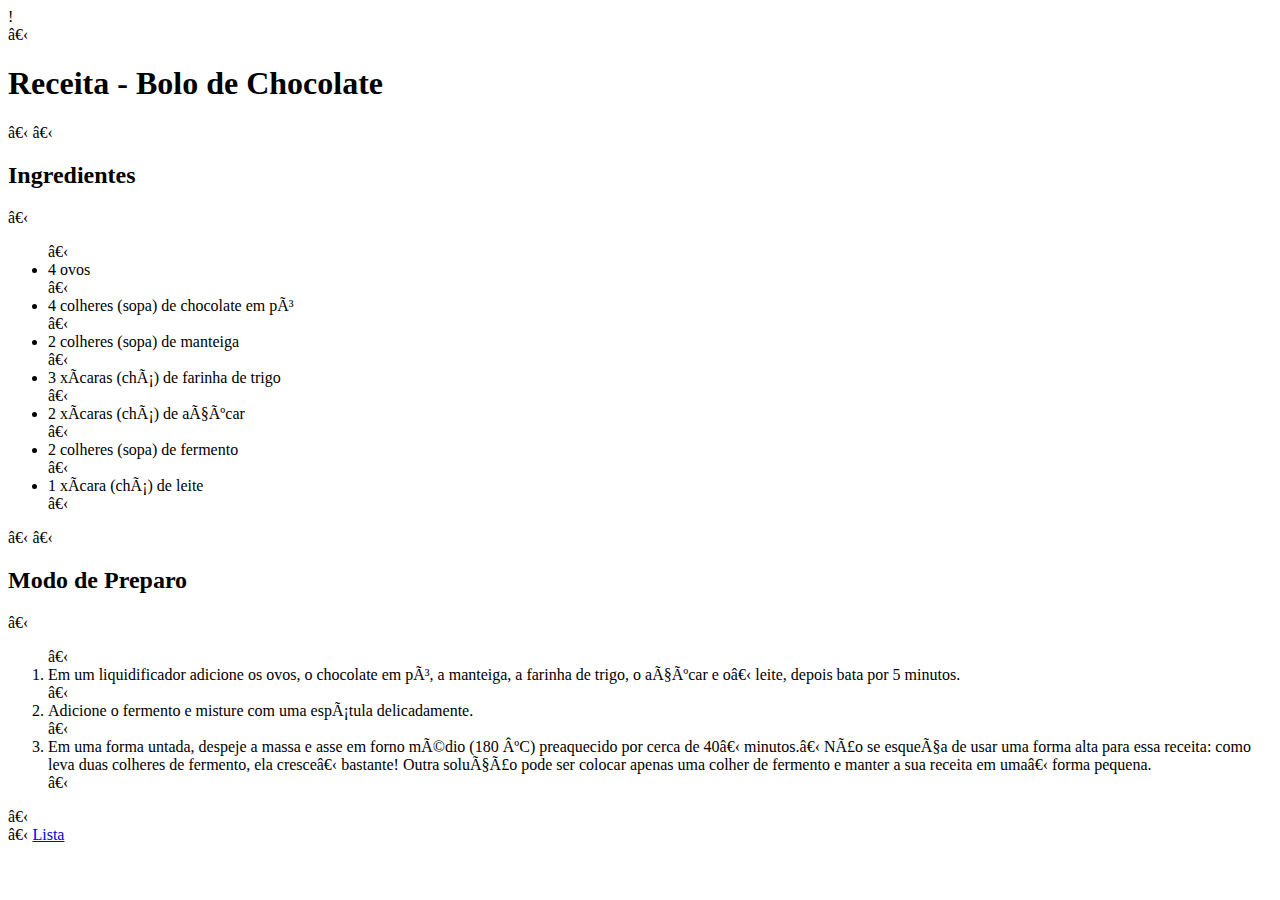
<file: projeto_final/receita.html>
!<!DOCTYPE html>
<html lang="português BR"

<head>
    <meta charset="UTF -8">
    <title>Receita bolo de chocolate</title>
 </head>
   
<body>
    <div>​

        <h1>Receita - Bolo de Chocolate</h1>​
    
    ​
    
        <h2>Ingredientes</h2>​
    
        <ul>​
    
            <li>4 ovos</li>​
    
            <li>4 colheres (sopa) de chocolate em pó</li>​
    
            <li>2 colheres (sopa) de manteiga</li>​
    
            <li>3 xícaras (chá) de farinha de trigo</li>​
    
            <li>2 xícaras (chá) de açúcar</li>​
    
            <li>2 colheres (sopa) de fermento</li>​
    
            <li>1 xícara (chá) de leite</li>​
    
        </ul>​
    
    ​
    
        <h2>Modo de Preparo</h2>​
    
        <ol>​
    
            <li>Em um liquidificador adicione os ovos, o chocolate em pó, a manteiga, a farinha de trigo, o açúcar e o​
    
                leite, depois bata por 5 minutos.</li>​
    
            <li>Adicione o fermento e misture com uma espátula delicadamente.</li>​
    
            <li> Em uma forma untada, despeje a massa e asse em forno médio (180 ºC) preaquecido por cerca de 40​
    
                minutos.​
    
                Não se esqueça de usar uma forma alta para essa receita: como leva duas colheres de fermento, ela cresce​
    
                bastante! Outra solução pode ser colocar apenas uma colher de fermento e manter a sua receita em uma​
    
                forma pequena.</li>​
    
        </ol>​

    
    </div>​

    <a href="pages/lista.html">Lista</a>
</body>

</html>
</file>
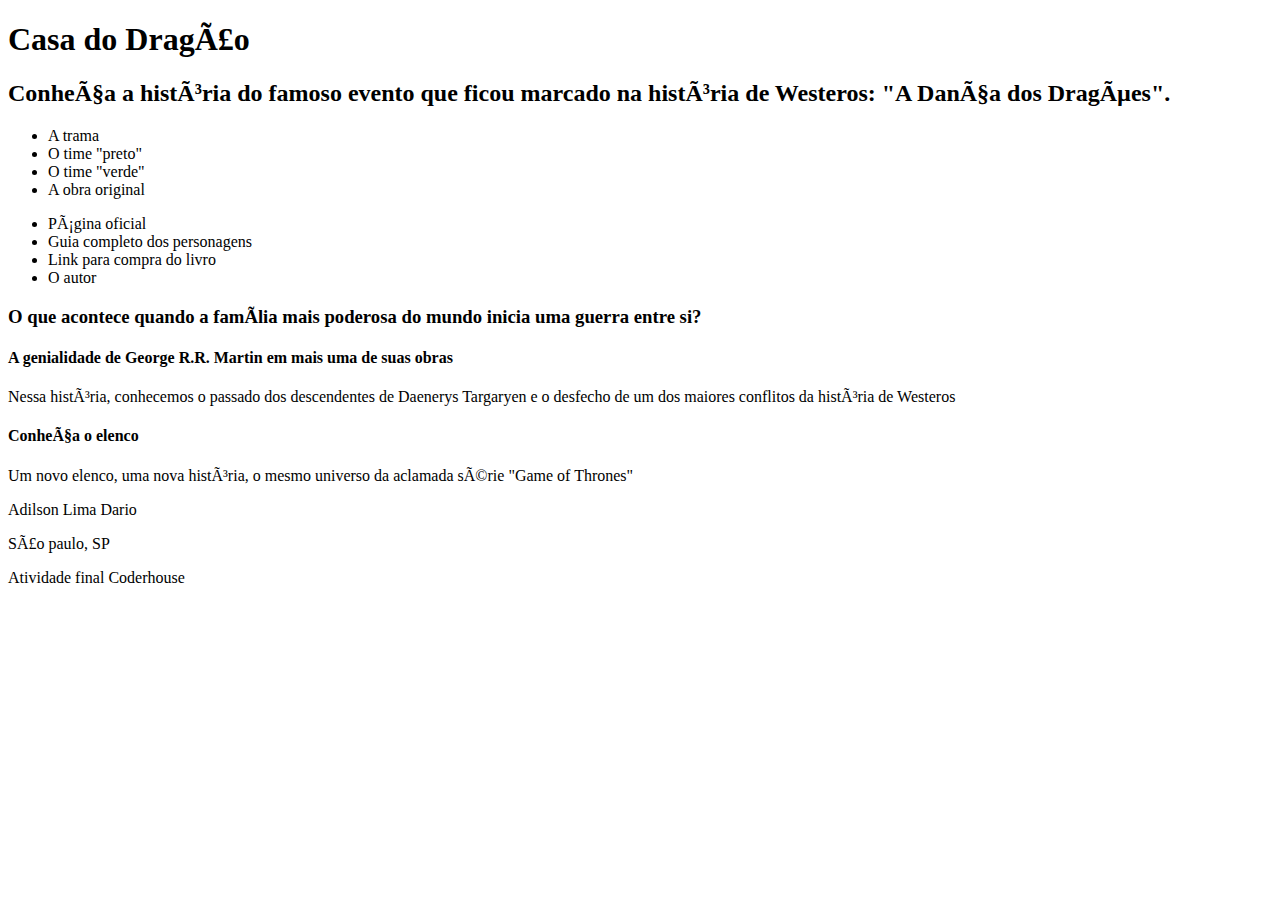
<file: projeto_final/semantico.html>
<!DOCTYPE html>
<html lang="português BR"

<head>
    <meta charset="UTF -8">
    <title>HTML SEMÂNTICO</title>
 </head>
   
<body>
    <header>
        <h1>Casa do Dragão</h1>
            <h2>Conheça a história do famoso evento que ficou marcado na história de Westeros: "A Dança dos Dragões".</h2>
    </header>

<nav>
    <ul>
        <li>A trama<a></a></li>
        <li>O time "preto"<a></a></li>
        <li>O time "verde"<a></a></li>
        <li>A obra original<a></a></li>
    </ul>
</nav>

    <aside>
        <nav>
            <ul>
                <li>Página oficial</li>
                <li>Guia completo dos personagens</li>
                <li>Link para compra do livro</li>
                <li>O autor</li>
        </ul>
        </nav>
    </aside>

    
    
    <main>
        <h3>O que acontece quando a família mais poderosa do mundo inicia uma guerra entre si?</h3>
            <article>
                <h4>A genialidade de George R.R. Martin em mais uma de suas obras</h4>
                    <p> Nessa história, conhecemos o passado dos descendentes de Daenerys Targaryen e o desfecho de um dos maiores conflitos da história de Westeros</p>
            </article>

            <article>
                <h4>Conheça o elenco</h4>
                    <p>Um novo elenco, uma nova história, o mesmo universo da aclamada série "Game of Thrones"</p>
            </article>
        </main>

    <footer>
        <p>Adilson Lima Dario</p>
        <p>São paulo, SP</p>
        <p>Atividade final Coderhouse</p>
    </footer>

</body>
</file>
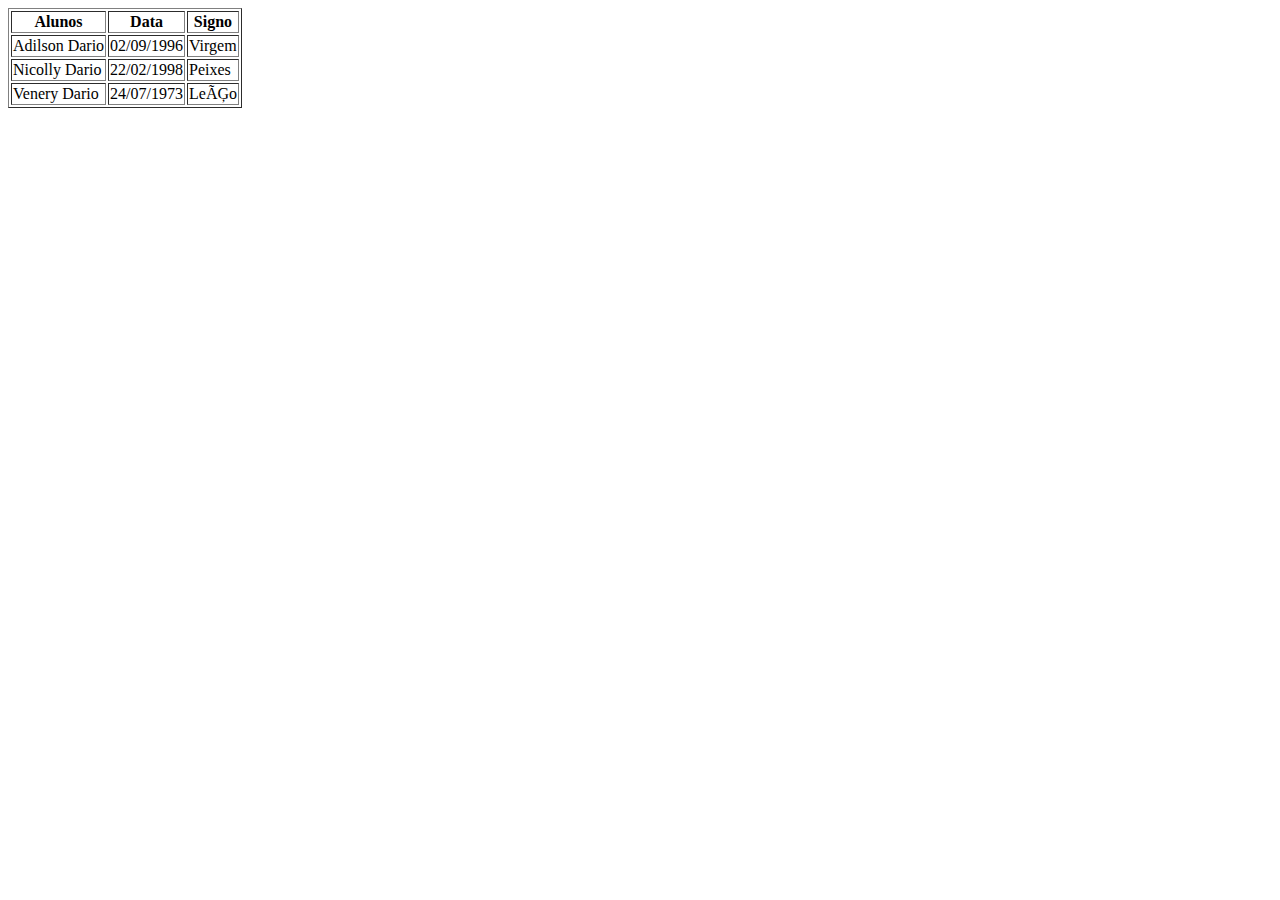
<file: projeto_final/tabela.html>
<!DOCTYPE html>
<html lang="português BR"

<head>
    <meta charset="UTF -8">
    <title>Tabela Adilson</title>
 </head>
<body>
    <table border>
        <tr>
        <th>Alunos</th>
        <th>Data</th>
        <th>Signo</th>
    </tr>
    <tr>
        <td>Adilson Dario</td>
        <td>02/09/1996</td>
        <td>Virgem</td>
    </tr>
    <tr>
        <td>Nicolly Dario</td>
        <td>22/02/1998</td>
        <td>Peixes</td>
    </tr>
    <tr>
        <td>Venery Dario</td>
        <td>24/07/1973</td>
        <td>Leão</td>
    </tr>
    </table>
</body>

</html>
</file>
<file: entrega_2/index.css>
* {
  margin: 0;
  padding: 0;
  box-sizing: border-box;
}

body {
  font-family: Arial, sans-serif;
  background-color: #f4f4f4;
}

.header {
  grid-area:header;
  background-color: #333;
  color: #fff;
  text-align: center;
  padding: 1rem;
}

.header h1 {
  font-size: 2.5rem;
  color: darkgoldenrod;

}

.header h2 {
  font-size: 1.2rem;
  color: crimson;
}

nav {
  background-color: #858080;
  color: #000000;
  padding: 1rem;
}

.nav1 {
  background-color: #858080;
  color: #fff;
  padding: 1rem;
  list-style-type:none;
  display:flex;
  flex-direction:row;
  justify-content:center;
  gap: 1rem;
  font-size: 20px;
  font-weight: bold;
}

nav ul {
  list-style: none;
  display: flex;
  flex-direction: column;
  justify-content: center;
  gap: 1rem;
}

nav ul li {
  margin: 0;
}

nav ul li a {
  color: #fff;
  text-decoration: none;
  padding: 0.5rem 1rem;
  transition: background-color 0.3s;
}

nav ul li a:hover {
  background-color: #555;
  border-radius: 5px;
}

.content-container {
  display:grid;
  grid-template-columns: 2fr 1fr;
  grid-template-areas: "header header" "sidebar main";
  gap: 2rem; /* Espaço entre o main e o aside */
 
}

.main-content {
  grid-area:auto;
  background-color: #fff;
  padding: 1.5rem;
  padding-bottom: 1,5rem;
  border-radius: 8px;
  box-shadow: 0 0 10px rgba(0, 0, 0, 0.1);
  text-align: center;
  gap: 2px;
}


.img {
  max-width: 80%; /* Garante que a imagem não ultrapasse o contêiner */
  height: auto;
  border-radius: 8px;
  margin-bottom: 1rem;
}

.sidebar {
  grid-area:auto;
  background-color: #e2e2e2;
  padding: 1rem;
  border-radius: 8px;
  box-shadow: 0 0 10px rgba(153, 153, 153, 0.1);
  text-align:center;
  font-weight: bold;
  font-size: 20px;
}

.sidebar h2 {
  margin-bottom: 1rem;
  text-align: center;
}

.sidebar nav ul {
  list-style: none;
  padding: 0;
}

.sidebar nav ul li {
  margin-bottom: 0.5rem;
}

.sidebar nav ul li a {
  text-decoration: none;
  color: #ffffff;
  transition: color 0.3s;
}

.sidebar nav ul li a:hover {
  color: #007bff;
}

.h4{
 font-size: 25px;
 font-weight: bold;
  color:goldenrod;
  gap:5px;
  margin-bottom: 20px;

}

.text{
  font-size: 20px;
  font-weight: bold;
  text-shadow: 10px #e20909;
  text-decoration: #007bff;
  gap: 5px;
  margin-bottom: 35px;

}

.subtitle{`
font-size: 80px;
color: goldenrod;
margin-bottom: 15px;
}

.atrailer {
  display: block; /* Faz com que o link ocupe toda a linha */
  text-decoration: none; /* Remove o sublinhado padrão dos links */
  text-align:center;
  justify-content: center;
  align-items: center;
}

.imgtrailer {
  display: block;
  width: 300px; /* Define a largura da imagem */
  height: 200px; /* Define a altura da imagem */
  cursor: pointer; /* Muda o cursor para mão ao passar sobre a imagem */
}

.ultrailer{
  font-size: large;
  list-style: none;
  display: flex;
  flex-direction:row;
  flex-wrap:wrap;
  justify-content: center;
  text-align:center;
  align-items: center;
  gap: 8rem;
}

footer {
  background-color: #858080;
  color: #fff;
  text-align: center;
  padding: 1rem;
  position: relative;
  bottom: 0;
  width: 100%;
}
</file>
<file: projeto_final/index.css>
h1 {
    font-family: 'Arial Black', sans-serif; /* Uma fonte poderosa para um título grandioso */
    color: goldenrod; /* Vermelho fogo, como o sangue dos Targaryen */
    text-align: center; /* Centralizando para reinar absoluto */
    font-size: 3rem; /* Tamanho digno de um rei */
  }

  h2 {
    font-family: 'Times New Roman', serif; /* Uma fonte clássica para uma história épica */
    color: #d9534f; /* Cinza escuro para um tom sério */
    text-align: center; /* Centralizando para harmonia visual */
    font-size: 1.5rem; /* Tamanho suficiente para ser notado */
    margin-top: 1rem; /* Espaço para respirar entre título e subtítulo */
  }

  nav ul {
    list-style: none; /* Removendo os marcadores padrão */
    margin: 0; /* Removendo margens indesejadas */
    padding: 0; /* Removendo preenchimento indesejado */
  }
  
  nav li {
    display: inline-block; /* Transformando as listas em elementos lado a lado */
    margin-right: 2rem; /* Espaço entre os itens do menu */
  }
  
  nav a {
    text-decoration: none; /* Removendo o sublinhado padrão */
    color: #333; /* Preto clássico para boa legibilidade */
    font-weight: bold; /* Um pouco mais de peso para destacar */
  }
  
  nav a:hover {
    color: #d9534f; /* Mudando a cor ao passar o mouse */
  }

  nav {
    text-align: center; /* Centralizando o texto da navegação */
    margin-top: 2rem; /* Espaço entre a navegação e o título */
  }

  aside nav {
    background-color: #f2f2f2; /* Um cinza claro para o fundo */
    padding: 1rem; /* Espaço interno para respirar */
    border-radius: 10px; /* Arredondando os cantos para um visual moderno */
  }
  
  aside ul {
    list-style: none; /* Removendo os marcadores padrão */
    margin: 0; /* Removendo margens indesejadas */
    padding: 0; /* Removendo preenchimento indesejado */
  }
  
  aside li {
    margin-bottom: 1rem; /* Espaço entre os itens do menu */
  }
  
  aside a {
    text-decoration: none; /* Removendo o sublinhado padrão */
    color: #333; /* Preto clássico para boa legibilidade */
    font-weight: bold; /* Um pouco mais de peso para destacar */
  }
  
  aside a:hover {
    color: #d9534f; /* Mudando a cor ao passar o mouse */
  }

  aside {
    position:absolute; /* Posicionando o aside de forma fixa */
    top: 10; /* Topo da tela */
    left: 0; /* Esquerda da tela */
    height: 33vh; /* Altura total da tela */
    width: 200px; /* Largura do aside */
    background-color: #f2f2f2; /* Cor de fundo do aside */
    padding: 1rem; /* Espaço interno no aside */
    border-radius: 10px; /* Arredondando os cantos do aside */
    box-shadow: 0 2px 5px rgba(0, 0, 0, 0.1); /* Sombra sutil */
  }

  main {
    text-align: center;
    max-width: 1000px; /* Limitando a largura para melhor visualização */
    margin: 0 auto; /* Centralizando na tela */
    padding: 1rem; /* Espaço interno para respirar */
    
  }

  main {
    /* ... outras propriedades ... */
    display: flex; /* Ativando layout flexbox */
    flex-direction: column; /* Definindo direção da coluna */
    align-items: center; /* Alinhando horizontalmente no centro */
    justify-content: center; /* Alinhando verticalmente no centro */
    min-height: 30vh; /* Altura mínima para ocupar toda a tela */
  }

  .container {
    display:flex;
    flex-direction:column;
    justify-content: center'
    align-content:center
    align-itens: flex-start;
  }

  img {
    width: 1200px; /* Largura da imagem */
    height: 800px; /* Altura da imagem */
  }
  
  article {
    background-color: #fff; /* Branco para destacar o conteúdo */
    border-radius: 10px; /* Arredondando os cantos para um visual moderno */
    margin-bottom: 2rem; /* Espaço entre os artigos */
    box-shadow: 0 2px 5px rgba(0, 0, 0, 0.1); /* Uma sombra sutil para dar profundidade */
  }
  
  h3 {
    font-family: 'Arial Black', sans-serif; /* Mes
    img {
  width: 100%; /* Imagem preenchendo a largura total do artigo */
  display: block; /* Para a imagem ficar em linha separada */
  margin-bottom: 1rem; /* Espaço entre a imagem e o parágrafo */
}

h4 {
    font-family: 'Arial Black', sans-serif; /* Mes
    img {
  width: 100%; /* Imagem preenchendo a largura total do artigo */
  display: block; /* Para a imagem ficar em linha separada */
  margin-bottom: 1rem; /* Espaço entre a imagem e o parágrafo */
}

p {
    font-family: 'Arial', sans-serif; /* Fonte limpa para melhor leitura */
    line-height: 1.5; /* Aumenta o espaçamento entre linhas para melhor respiração do texto */
    color: #333; /* Preto clássico para boa legibilidade */
    margin-bottom: 1rem; /* Espaço entre parágrafos */
  }

  footer {
    background-color: #c0b0b0; /* Preto para um rodapé discreto */
    color: white; /* Texto branco para melhor contraste */
    text-align: center; /* Centralizando o texto */
    padding: 1rem; /* Espaço interno para respirar */
  }
  
  footer p {
    margin-bottom: 0.5rem; /* Menor espaçamento entre parágrafos no rodapé */
  }
</file>
<file: entrega_2/blacks.css>
* {
  margin: 0;
  padding: 0;
  box-sizing: border-box;
}

body {
  font-family: Arial, sans-serif;
  background-color: #f4f4f4;
}

.header {
  grid-area:header;
  background-color: #333;
  color: #fff;
  text-align: center;
  padding: 1rem;
}

.header h1 {
  font-size: 2.5rem;
  color: darkgoldenrod;
}

.header h2 {
  font-size: 1.2rem;
  color: crimson;
}

nav {
  background-color: #858080;
  color: #000000;
  padding: 1rem;
}

nav ul {
  list-style: none;
  display: flex;
  flex-direction: column;
  justify-content: center;
  gap: 1rem;
}

nav ul li {
  margin: 0;
}

nav ul li a {
  color: #fff;
  text-decoration: none;
  padding: 0.5rem 1rem;
  transition: background-color 0.3s;
}

nav ul li a:hover {
  background-color: #555;
  border-radius: 5px;
}

.nav1 {
  background-color: #858080;
  color: #fff;
  padding: 1rem;
  list-style-type:none;
  display:flex;
  flex-direction:row;
  justify-content:center;
  gap: 1rem;
  font-size: 20px;
  font-weight: bold;
}

.content-container {
  display:grid;
  grid-template-columns: 2fr 1fr;
  grid-template-areas: "header header" "sidebar main";
  gap: 2rem; /* Espaço entre o main e o aside */
}

.main-content {
  grid-area:auto;
  background-color: #fff;
  padding: 1.5rem;
  padding-bottom: 1,5rem;
  border-radius: 8px;
  box-shadow: 0 0 10px rgba(0, 0, 0, 0.1);
  text-align: center;
  gap: 2px;
}

.subtitle{
  font-size: 25px;
  color:crimson;
  margin-bottom: 15px;
  }
  
.img {
  max-width: 60%; /* Garante que a imagem não ultrapasse o contêiner */
  height: auto;
  width: auto;
  min-width: 200px;
  border-radius: 8px;
  margin-bottom: 1rem;
}

p{
  font-size: 20px;
  font-weight: bold;
  text-shadow: 10px #e20909;
  text-decoration: #007bff;
  gap: 5px;
  margin-bottom: 35px;
  margin-top: 35px;
}

.ultrailer{
  font-size: large;
  list-style: none;
  display:flex;
  flex-direction:column;
  flex-wrap:wrap;
  justify-content:center;
  text-align:end;
  align-items: center;
  gap: 1rem;
}

.atrailer {
  display: block; /* Faz com que o link ocupe toda a linha */
  text-decoration: none; /* Remove o sublinhado padrão dos links */
  text-align:center;
  justify-content: center;
  align-items: center;
  color: #000000;
  font-weight: bold;
   }

.imgtrailer {
  display:grid;
  align-items: center;
  width: 175px; /* Define a largura da imagem */
  height: 220px; /* Define a altura da imagem */
  cursor: pointer; /* Muda o cursor para mão ao passar sobre a imagem */
  margin-bottom: 10px;
  }

.sidebar {
  grid-area:auto;
  background-color: #e2e2e2;
  padding: 1rem;
  border-radius: 8px;
  box-shadow: 0 0 10px rgba(153, 153, 153, 0.1);
  text-align:justify;
  font-size: 20px;
  font-weight: bold;
}

.sidebar h2 {
  margin-bottom: 1rem;
  text-align: center;
}

.sidebar nav ul {
  list-style: none;
  padding: 0;
}

.sidebar nav ul li {
  margin-bottom: 0.5rem;
}

.sidebar nav ul li a {
  text-decoration: none;
  color: #ffffff;
  transition: color 0.3s;
}

.sidebar nav ul li a:hover {
  color: #007bff;
}

ul{
  display: flex;
  flex-wrap: wrap;
  flex-direction:row;
  text-align:center;
  gap:30px;
}

footer {
  background-color: #858080;
  color: #fff;
  text-align: center;
  padding: 1rem;
  position: relative;
  bottom: 0;
  width: 100%;
}
</file>
<file: entrega_2/greens.css>
* {
  margin: 0;
  padding: 0;
  box-sizing: border-box;
}

body {
  font-family: Arial, sans-serif;
  background-color: #f4f4f4;
}

.header {
  grid-area:header;
  background-color: #333;
  color: #fff;
  text-align: center;
  padding: 1rem;
}

.header h1 {
  font-size: 2.5rem;
  color: darkgoldenrod;

}

.header h2 {
  font-size: 1.2rem;
  color: crimson;
}

nav {
  background-color: #858080;
  color: #000000;
  padding: 1rem;
}

nav ul {
  list-style: none;
  display: flex;
  flex-direction: column;
  justify-content: center;
  gap: 1rem;
}

nav ul li {
  margin: 0;
}
  
nav ul li a {
  color: #fff;
  text-decoration: none;
  padding: 0.5rem 1rem;
  transition: background-color 0.3s;
}
  
nav ul li a:hover {
  background-color: #555;
  border-radius: 5px;
}

.nav1 {
  background-color: #858080;
  color: #fff;
  padding: 1rem;
  list-style-type:none;
  display:flex;
  flex-direction:row;
  justify-content:center;
  gap: 1rem;
  font-size: 20px;
  font-weight: bold;
}
  
.content-container {
  display:grid;
  grid-template-columns: 2fr 1fr;
  grid-template-areas: "header header" "sidebar main";
  gap: 2rem; /* Espaço entre o main e o aside */
}
  
.main-content {
  grid-area:auto;
  background-color: #fff;
  padding: 1.5rem;
  padding-bottom: 1,5rem;
  border-radius: 8px;
  box-shadow: 0 0 10px rgba(0, 0, 0, 0.1);
  text-align: center;
  gap: 2px;
}
  
.subtitle{
  font-size: 25px;
  color:darkgreen;
  margin-bottom: 15px;
}

.img {
  max-width: 60%; /* Garante que a imagem não ultrapasse o contêiner */
  height: auto;
  width: auto;
  min-width: 200px;
  border-radius: 8px;
  margin-bottom: 1rem;
}

.ultrailer{
    font-size: large;
    list-style: none;
    display:flex;
    flex-direction:column;
    flex-wrap:wrap;
    justify-content:center;
    text-align:end;
    align-items: center;
    gap: 1rem;
}

  .atrailer {
    display: block; /* Faz com que o link ocupe toda a linha */
    text-decoration: none; /* Remove o sublinhado padrão dos links */
    text-align:center;
    justify-content: center;
    align-items: center;
    color: #000000;
    font-weight: bold;
  }

  .imgtrailer {
    display: block;
    width: 150px; /* Define a largura da imagem */
    height: 175px; /* Define a altura da imagem */
    cursor: pointer; /* Muda o cursor para mão ao passar sobre a imagem */
    margin-bottom: 10px;
    align-items: center;
  }

   p{
    font-size: 20px;
    font-weight: bold;
    text-shadow: 10px #e20909;
    text-decoration: #007bff;
    gap: 5px;
    margin-bottom: 35px;
    margin-top: 35px;
  }

  .sidebar {
    grid-area:auto;
    background-color: #e2e2e2;
    padding: 1rem;
    border-radius: 8px;
    text-align:justify;
    font-size: 20px;
    font-weight: bold;
  }
  
  .sidebar h2 {
    margin-bottom: 1rem;
    text-align: center;
  }
  
  .sidebar nav ul {
    list-style: none;
    padding: 0;
  }
  
  .sidebar nav ul li {
    margin-bottom: 0.5rem;
  }
  
  .sidebar nav ul li a {
    text-decoration: none;
    color: #ffffff;
    transition: color 0.3s;
  }
  
  .sidebar nav ul li a:hover {
    color: #007bff;
  }

  ul{
    display: flex;
    flex-wrap: wrap;
    flex-direction:column;
    text-align:center;
  }

  footer {
    background-color: #858080;
    color: #fff;
    text-align: center;
    padding: 1rem;
    position: relative;
    bottom: 0;
    width: 100%;
  }
</file>
<file: entrega_2/original.css>
* {
    margin: 0;
    padding: 0;
    box-sizing: border-box;
  }
  
  body {
    font-family: Arial, sans-serif;
    background-color: #f4f4f4;
}
  
  .header {
    grid-area:header;
    background-color: #333;
    color: #fff;
    text-align: center;
    padding: 1rem;
}
  
  .header h1 {
    font-size: 2.5rem;
    color: darkgoldenrod;
  
}
  
  .header h2 {
    font-size: 1.2rem;
    color: crimson;
}
  
  nav {
    background-color: #858080;
    color: #000000;
    padding: 1rem;
}
  
  nav ul {
    list-style: none;
    display: flex;
    flex-direction: column;
    justify-content: center;
    gap: 1rem;
  }

nav ul li {
    margin: 0;
}

nav ul li a {
    color: #fff;
    text-decoration: none;
    padding: 0.5rem 1rem;
    transition: background-color 0.3s;
}

nav ul li a:hover {
    background-color: #555;
    border-radius: 5px;
}

.nav1 {
    background-color: #858080;
    color: #fff;
    padding: 1rem;
    list-style-type:none;
    display:flex;
    flex-direction:row;
    justify-content:center;
    gap: 1rem;
    font-size: 20px;
    font-weight: bold;
  }
  
.content-container {
    display:grid;
    grid-template-columns: 2fr 1fr;
    grid-template-areas: "header header" "sidebar main";
    gap: 2rem; /* Espaço entre o main e o aside */
   
}

.main-content {
    grid-area:auto;
    background-color: #fff;
    padding: 1.5rem;
    padding-bottom: 1,5rem;
    border-radius: 8px;
    box-shadow: 0 0 10px rgba(0, 0, 0, 0.1);
    text-align: center;
    gap: 2px;
  }

  .subtitle{
    font-size: 25px;
    color:darkgoldenrod;
    margin-bottom: 15px;
    }

.img {
    max-width: 100%; /* Garante que a imagem não ultrapasse o contêiner */
    height:auto;
    width:auto;
    min width: 200px;
    border-radius: 8px;
    margin-bottom: 1rem;
}

p{
    font-size: 20px;
    font-weight: bold;
    text-shadow: 10px #e20909;
    text-decoration: #007bff;
    gap: 5px;
    margin-bottom: 35px;
  }

.h4{
    font-size: 25px;
    color:rgb(29, 154, 185);
    margin-bottom: 15px;
}

.img1{ 
    max-width: 50%; /* Garante que a imagem não ultrapasse o contêiner */
    height: auto;
    width:auto;
    min width: 200px;
    border-radius: 8px;
    margin-bottom: 1rem;
}

.ul1{
    display:flex;
    flex-wrap:wrap;
    flex-direction:column;
    text-align:center;
    font-weight:bold;
    align-items: center;
    color: #000000;
    background-color: #ffffff;
    gap:1rem;
}

.imgtrailer {
    display: flex;
    flex-direction: row;
    width: 200px; /* Define a largura da imagem */
    height: 200px; /* Define a altura da imagem */
    cursor: pointer; /* Muda o cursor para mão ao passar sobre a imagem */
    margin-bottom: 1rem;
}

.sidebar {
    grid-area:auto;
    background-color: #e2e2e2;
    padding: 1rem;
    border-radius: 8px;
    text-align:center;
    font-size: 20px;
    font-weight: bold;
}

.sidebar h2 {
    margin-bottom: 1rem;
}

.sidebar nav ul {
    list-style: none;
    padding: 0;
}

.sidebar nav ul li {
    margin-bottom: 0.5rem;
}

.sidebar nav ul li a {
    text-decoration: none;
    color: #ffffff;
    transition: color 0.3s;
}

.sidebar nav ul li a:hover {
    color: #007bff;
}

footer {
    background-color: #858080;
    color: #fff;
    text-align: center;
    padding: 1rem;
    position: relative;
    bottom: 0;
    width: 100%;
}
</file>
<file: projeto_final/blacks.css>
h1 {
  font-family: 'Arial Black', sans-serif; /* Uma fonte poderosa para um título grandioso */
  color: goldenrod; /* Vermelho fogo, como o sangue dos Targaryen */
  text-align: center; /* Centralizando para reinar absoluto */
  font-size: 3rem; /* Tamanho digno de um rei */
}

h2 {
  font-family: 'Times New Roman', serif; /* Uma fonte clássica para uma história épica */
  color: #d9534f; /* Cinza escuro para um tom sério */
  text-align: center; /* Centralizando para harmonia visual */
  font-size: 1.5rem; /* Tamanho suficiente para ser notado */
  margin-top: 1rem; /* Espaço para respirar entre título e subtítulo */
}

nav ul {
  list-style: none; /* Removendo os marcadores padrão */
  margin: 0; /* Removendo margens indesejadas */
  padding: 0; /* Removendo preenchimento indesejado */
}

nav li {
  display: inline-block; /* Transformando as listas em elementos lado a lado */
  margin-right: 2rem; /* Espaço entre os itens do menu */
}

nav a {
  text-decoration: none; /* Removendo o sublinhado padrão */
  color: #333; /* Preto clássico para boa legibilidade */
  font-weight: bold; /* Um pouco mais de peso para destacar */
}

nav a:hover {
  color: #d9534f; /* Mudando a cor ao passar o mouse */
}

nav {
  text-align: center; /* Centralizando o texto da navegação */
  margin-top: 2rem; /* Espaço entre a navegação e o título */
}

aside nav {
  background-color: #f2f2f2; /* Um cinza claro para o fundo */
  padding: 1rem; /* Espaço interno para respirar */
  border-radius: 10px; /* Arredondando os cantos para um visual moderno */
}

aside ul {
  list-style: none; /* Removendo os marcadores padrão */
  margin: 0; /* Removendo margens indesejadas */
  padding: 0; /* Removendo preenchimento indesejado */
}

aside li {
  margin-bottom: 1rem; /* Espaço entre os itens do menu */
}

aside a {
  text-decoration: none; /* Removendo o sublinhado padrão */
  color: #333; /* Preto clássico para boa legibilidade */
  font-weight: bold; /* Um pouco mais de peso para destacar */
}

aside a:hover {
  color: #d9534f; /* Mudando a cor ao passar o mouse */
}

aside {
  position:absolute; /* Posicionando o aside de forma fixa */
  top: 10; /* Topo da tela */
  left: 0; /* Esquerda da tela */
  height: 33vh; /* Altura total da tela */
  width: 200px; /* Largura do aside */
  background-color: #f2f2f2; /* Cor de fundo do aside */
  padding: 1rem; /* Espaço interno no aside */
  border-radius: 10px; /* Arredondando os cantos do aside */
  box-shadow: 0 2px 5px rgba(0, 0, 0, 0.1); /* Sombra sutil */
}


main {
  text-align:center;
  max-width: 800px; /* Limitando a largura para melhor visualização */
  margin: 0 auto; /* Centralizando na tela */
}

main {
  /* ... outras propriedades ... */
  display: flex; /* Ativando layout flexbox */
  flex-direction: column; /* Definindo direção da coluna */
  align-items:center; /* Alinhando horizontalmente no centro */
  justify-content: center; /* Alinhando verticalmente no centro */
  min-height: 30vh; /* Altura mínima para ocupar toda a tela */
}

.container2{
  display:flex;
  flex-direction:column;
  justify-content: center'
  align-content:center
  align-itens: flex-start;
}

img {
  width: 200px; /* Largura da imagem */
  height: 200px; /* Altura da imagem */
}

.img1{
  width: 400px; /* Largura da imagem */
  height: 400px; /* Altura da imagem */
}


article {
  background-color: #fff; /* Branco para destacar o conteúdo */
  border-radius: 10px; /* Arredondando os cantos para um visual moderno */
  margin-bottom: 2rem; /* Espaço entre os artigos */
  box-shadow: 0 2px 5px rgba(0, 0, 0, 0.1); /* Uma sombra sutil para dar profundidade */
}

h3 {
  font-family: 'Arial Black', sans-serif; /* Mes
  img {
width: 100%; /* Imagem preenchendo a largura total do artigo */
display:flex /* Para a imagem ficar em linha separada */

}

h4 {
  font-family: 'Arial Black', sans-serif; /* Mes
  img {
width: 100%; /* Imagem preenchendo a largura total do artigo */
display: block; /* Para a imagem ficar em linha separada */
margin-bottom: 1rem; /* Espaço entre a imagem e o parágrafo */
}

p {
  font-family: 'Arial', sans-serif; /* Fonte limpa para melhor leitura */
  line-height: 1.5; /* Aumenta o espaçamento entre linhas para melhor respiração do texto */
  color: #333; /* Preto clássico para boa legibilidade */
  margin-bottom: 1rem; /* Espaço entre parágrafos */
}

article ul {
  list-style: none;
  padding: 0;
  display: flex; /* Transforma a lista em um container flexbox */
  flex-wrap: nowrap; /* Permite que os itens se quebrem em múltiplas linhas */
}

article li {
  width: 13.33%; /* Cada item ocupará 1/3 da largura total */
  text-align: center;
  padding: 10px;
  box-sizing: border-box; /* Inclui padding e border no cálculo da largura */
}

article li img {
  max-width: 100%; /* Garante que as imagens não ultrapassem a largura do container */
  height: auto;
}

footer {
  background-color: #aeaeae; /* Preto para um rodapé discreto */
  color: white; /* Texto branco para melhor contraste */
  text-align: center; /* Centralizando o texto */
  padding: 1rem; /* Espaço interno para respirar */
}

footer p {
  margin-bottom: 0.5rem; /* Menor espaçamento entre parágrafos no rodapé */
}

<p class="destaque">Este parágrafo é muito importante!</p>
</file>
<file: projeto_final/greens.css>
h1 {
    font-family: 'Arial Black', sans-serif; /* Uma fonte poderosa para um título grandioso */
    color: goldenrod; /* Vermelho fogo, como o sangue dos Targaryen */
    text-align: center; /* Centralizando para reinar absoluto */
    font-size: 3rem; /* Tamanho digno de um rei */
  }
  
  h2 {
    font-family: 'Times New Roman', serif; /* Uma fonte clássica para uma história épica */
    color: #d9534f; /* Cinza escuro para um tom sério */
    text-align: center; /* Centralizando para harmonia visual */
    font-size: 1.5rem; /* Tamanho suficiente para ser notado */
    margin-top: 1rem; /* Espaço para respirar entre título e subtítulo */
  }
  
  nav ul {
    list-style: none; /* Removendo os marcadores padrão */
    margin: 0; /* Removendo margens indesejadas */
    padding: 0; /* Removendo preenchimento indesejado */
  }
  
  nav li {
    display: inline-block; /* Transformando as listas em elementos lado a lado */
    margin-right: 2rem; /* Espaço entre os itens do menu */
  }
  
  nav a {
    text-decoration: none; /* Removendo o sublinhado padrão */
    color: #333; /* Preto clássico para boa legibilidade */
    font-weight: bold; /* Um pouco mais de peso para destacar */
  }
  
  nav a:hover {
    color: #d9534f; /* Mudando a cor ao passar o mouse */
  }
  
  nav {
    text-align: center; /* Centralizando o texto da navegação */
    margin-top: 2rem; /* Espaço entre a navegação e o título */
  }
  
  aside nav {
    background-color: #f2f2f2; /* Um cinza claro para o fundo */
    padding: 1rem; /* Espaço interno para respirar */
    border-radius: 10px; /* Arredondando os cantos para um visual moderno */
  }
  
  aside ul {
    list-style: none; /* Removendo os marcadores padrão */
    margin: 0; /* Removendo margens indesejadas */
    padding: 0; /* Removendo preenchimento indesejado */
  }
  
  aside li {
    margin-bottom: 1rem; /* Espaço entre os itens do menu */
  }
  
  aside a {
    text-decoration: none; /* Removendo o sublinhado padrão */
    color: #333; /* Preto clássico para boa legibilidade */
    font-weight: bold; /* Um pouco mais de peso para destacar */
  }
  
  aside a:hover {
    color: #d9534f; /* Mudando a cor ao passar o mouse */
  }
  
  aside {
    position:absolute; /* Posicionando o aside de forma fixa */
    top: 10; /* Topo da tela */
    left: 0; /* Esquerda da tela */
    height: 33vh; /* Altura total da tela */
    width: 200px; /* Largura do aside */
    background-color: #f2f2f2; /* Cor de fundo do aside */
    padding: 1rem; /* Espaço interno no aside */
    border-radius: 10px; /* Arredondando os cantos do aside */
    box-shadow: 0 2px 5px rgba(0, 0, 0, 0.1); /* Sombra sutil */
  }


  main {
    text-align:center;
    max-width: 800px; /* Limitando a largura para melhor visualização */
    margin: 0 auto; /* Centralizando na tela */
    
  }
  
  main {
    /* ... outras propriedades ... */
    display: flex; /* Ativando layout flexbox */
    flex-direction: column; /* Definindo direção da coluna */
    align-items:center; /* Alinhando horizontalmente no centro */
    justify-content: center; /* Alinhando verticalmente no centro */
    min-height: 30vh; /* Altura mínima para ocupar toda a tela */
  }

  .container2{
    display:flex;
    flex-direction:column;
    justify-content: center'
    align-content:center
    align-itens: flex-start;
  }

  img {
    width: 200px; /* Largura da imagem */
    height: 200px; /* Altura da imagem */
  }

  .img1 {
    width: 400px; /* Largura da imagem */
    height: 400px; /* Altura da imagem */
  }
  
  article {
    background-color: #fff; /* Branco para destacar o conteúdo */
    border-radius: 10px; /* Arredondando os cantos para um visual moderno */
    margin-bottom: 2rem; /* Espaço entre os artigos */
    box-shadow: 0 2px 5px rgba(0, 0, 0, 0.1); /* Uma sombra sutil para dar profundidade */
  }
  
  h3 {
    font-family: 'Arial Black', sans-serif; /* Mes
    img {
  width: 100%; /* Imagem preenchendo a largura total do artigo */
  display:flex /* Para a imagem ficar em linha separada */
  margin-bottom: 1rem; /* Espaço entre a imagem e o parágrafo */
  }

  p {
    font-family: 'Arial', sans-serif; /* Fonte limpa para melhor leitura */
    line-height: 1.5; /* Aumenta o espaçamento entre linhas para melhor respiração do texto */
    color: #333; /* Preto clássico para boa legibilidade */
    margin-bottom: 1rem; /* Espaço entre parágrafos */
  }
  
  article ul {
    list-style: none;
    padding: 0;
    display: flex; /* Transforma a lista em um container flexbox */
    flex-wrap: nowrap; /* Permite que os itens se quebrem em múltiplas linhas */
  }
  
  article li {
    width: 13.33%; /* Cada item ocupará 1/3 da largura total */
    text-align: center;
    padding: 10px;
    box-sizing: border-box; /* Inclui padding e border no cálculo da largura */
  }
  
  article li img {
    max-width: 100%; /* Garante que as imagens não ultrapassem a largura do container */
    height: auto;
  }

  footer {
    background-color: #aeaeae; /* Preto para um rodapé discreto */
    color: white; /* Texto branco para melhor contraste */
    text-align: center; /* Centralizando o texto */
    padding: 1rem; /* Espaço interno para respirar */
  }
  
  footer p {
    margin-bottom: 0.5rem; /* Menor espaçamento entre parágrafos no rodapé */
  }
</file>
<file: projeto_final/Home.css>
<link rel="stylesheet" href="Home.html">
</file>
<file: projeto_final/index1.css>
* {
    margin: 0;
    padding: 0;
    box-sizing: border-box;
}

.grid {
    display: grid;
    grid-template-areas: 
    "header header header"
    "nav nav nav"
    "main main main"
    "footer footer footer";
    grid-template-columns: 20% auto 15%;
    grid-template-rows: 100px 1fr 1fr 75px;
}

.header {
    grid-area: header;
    background-color: rgb(255, 255, 255);
}

h1 {
    font-family: 'Arial Black', sans-serif; /* Uma fonte poderosa para um título grandioso */
    color: goldenrod; /* Vermelho fogo, como o sangue dos Targaryen */
    text-align: center; /* Centralizando para reinar absoluto */
    font-size: 3rem; /* Tamanho digno de um rei */
  }

  h2 {
    font-family: 'Times New Roman', serif; /* Uma fonte clássica para uma história épica */
    color: #d9534f; /* Cinza escuro para um tom sério */
    text-align: center; /* Centralizando para harmonia visual */
    font-size: 1.5rem; /* Tamanho suficiente para ser notado */
    margin-top: 1rem; /* Espaço para respirar entre título e subtítulo */
}

nav {
    text-align: center; /* Centralizando o texto da navegação */
    margin-top: 2rem; /* Espaço entre a navegação e o título */
    grid-area: nav;
  }


nav ul {
    list-style: none; /* Removendo os marcadores padrão */
    margin: 0; /* Removendo margens indesejadas */
    padding: 0; /* Removendo preenchimento indesejado */
  }
  
  nav li {
    display: inline-block; /* Transformando as listas em elementos lado a lado */
    margin-right: 2rem; /* Espaço entre os itens do menu */
  }
  
  nav a {
    text-decoration: none; /* Removendo o sublinhado padrão */
    color: #333; /* Preto clássico para boa legibilidade */
    font-weight: bold; /* Um pouco mais de peso para destacar */
  }
  
  nav a:hover {
    color: #d9534f; /* Mudando a cor ao passar o mouse */
  }

 
aside nav {
    background-color: #f2f2f2; /* Um cinza claro para o fundo */
    padding: 1rem; /* Espaço interno para respirar */
    border-radius: 10px; /* Arredondando os cantos para um visual moderno */
  }
  
  aside ul {
    list-style: none; /* Removendo os marcadores padrão */
    margin: 0; /* Removendo margens indesejadas */
    padding: 0; /* Removendo preenchimento indesejado */
  }
  
  aside li {
    margin-bottom: 1rem; /* Espaço entre os itens do menu */
  }
  
  aside a {
    text-decoration: none; /* Removendo o sublinhado padrão */
    color: #333; /* Preto clássico para boa legibilidade */
    font-weight: bold; /* Um pouco mais de peso para destacar */
  }
  
  aside a:hover {
    color: #d9534f; /* Mudando a cor ao passar o mouse */
  }

  aside {
    position:absolute; /* Posicionando o aside de forma fixa */
    top: 30; /* Topo da tela */
    left: 0; /* Esquerda da tela */
    height: 21vh; /* Altura total da tela */
    width: 200px; /* Largura do aside */
    background-color: #f2f2f2; /* Cor de fundo do aside */
    padding: 1rem; /* Espaço interno no aside */
    border-radius: 10px; /* Arredondando os cantos do aside */
    box-shadow: 0 2px 5px rgba(0, 0, 0, 0.1); /* Sombra sutil */
    grid-area:aside;
    
}
  
main {
    text-align: center;
    max-width: 1000px; /* Limitando a largura para melhor visualização */
    margin: 0 auto; /* Centralizando na tela */
    padding: 1rem; /* Espaço interno para respirar */
    display: flex; /* Ativando layout flexbox */
    flex-direction: column; /* Definindo direção da coluna */
    align-items: center; /* Alinhando horizontalmente no centro */
    justify-content: center; /* Alinhando verticalmente no centro */
    min-height: 30vh; /* Altura mínima para ocupar toda a tela */
    flex-direction:column;
    align-itens: flex-start;

  }

  .container {
    display:flex;
    flex-direction:column;
    justify-content: center'
    align-content:center
    align-itens: flex-start;
  }

  img {
    width: 1200px; /* Largura da imagem */
    height: 800px; /* Altura da imagem */
  }
  
  article {
    background-color: #fff; /* Branco para destacar o conteúdo */
    border-radius: 10px; /* Arredondando os cantos para um visual moderno */
    margin-bottom: 2rem; /* Espaço entre os artigos */
    box-shadow: 0 2px 5px rgba(0, 0, 0, 0.1); /* Uma sombra sutil para dar profundidade */
  }
  
  h3 {
    font-family: 'Arial Black', sans-serif; /* Mes
    img {
  width: 100%; /* Imagem preenchendo a largura total do artigo */
  display: block; /* Para a imagem ficar em linha separada */
  margin-bottom: 1rem; /* Espaço entre a imagem e o parágrafo */
}

h4 {
    font-family: 'Arial Black', sans-serif; /* Mes
    img {
  width: 100%; /* Imagem preenchendo a largura total do artigo */
  display: block; /* Para a imagem ficar em linha separada */
  margin-bottom: 1rem; /* Espaço entre a imagem e o parágrafo */
}

p {
    font-family: 'Arial', sans-serif; /* Fonte limpa para melhor leitura */
    line-height: 1.5; /* Aumenta o espaçamento entre linhas para melhor respiração do texto */
    color: #333; /* Preto clássico para boa legibilidade */
    margin-bottom: 1rem; /* Espaço entre parágrafos */
  }


  footer {
    background-color: #c0b0b0; /* Preto para um rodapé discreto */
    color: white; /* Texto branco para melhor contraste */
    text-align: center; /* Centralizando o texto */
    padding: 1rem; /* Espaço interno para respirar */
  }
  
  footer p {
    margin-bottom: 0.5rem; /* Menor espaçamento entre parágrafos no rodapé */
  }
</file>
